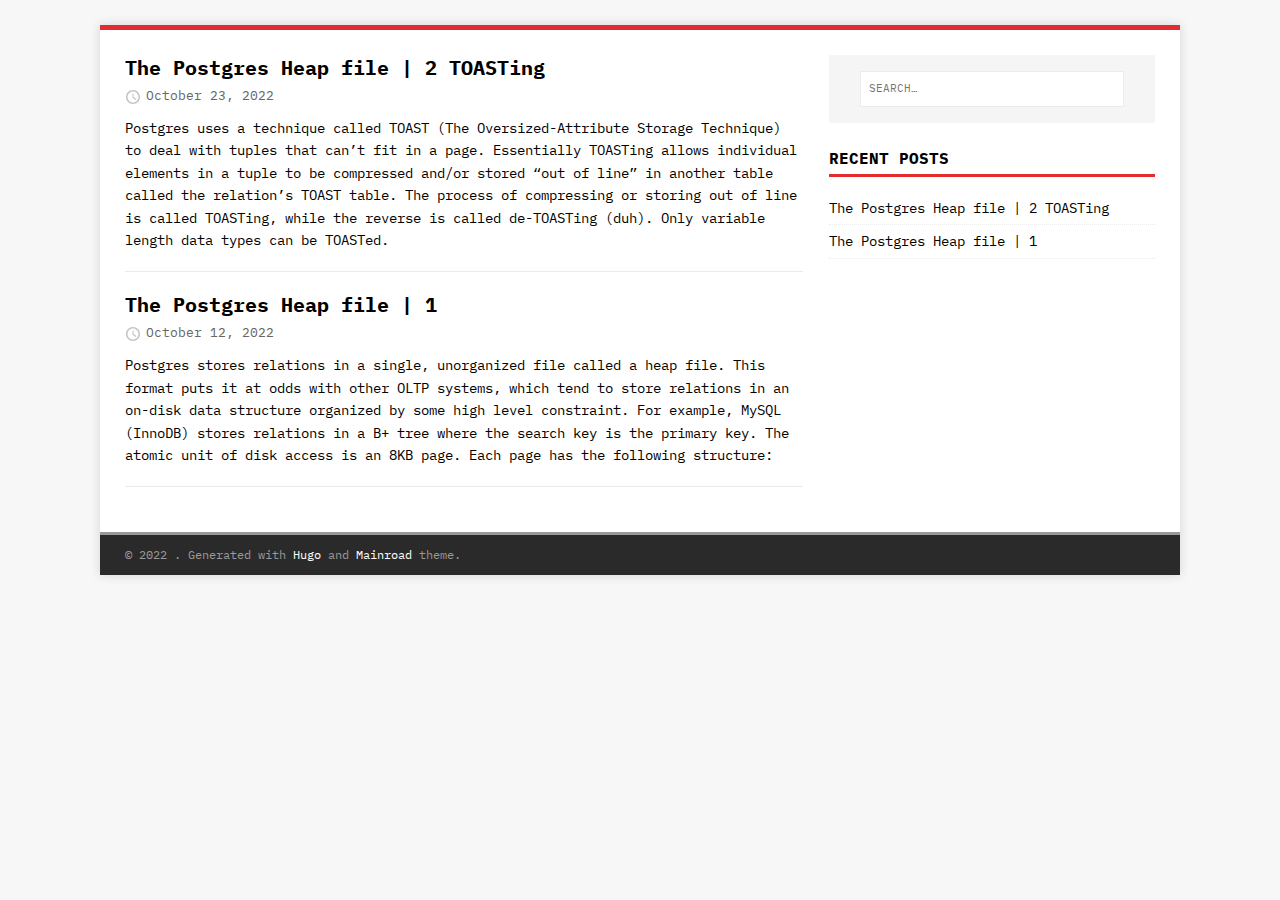
<file: index.html>
<!doctype html><html class=no-js lang=en><head><meta name=generator content="Hugo 0.105.0"><meta charset=utf-8><meta name=viewport content="width=device-width,initial-scale=1"><meta http-equiv=x-ua-compatible content="IE=edge"><title></title><script>(function(e,t){e[t]=e[t].replace("no-js","js")})(document.documentElement,"className")</script><meta name=description content="A blog about databases, compilers and other interesting technology"><meta property="og:title" content><meta property="og:description" content="A blog about databases, compilers and other interesting technology"><meta property="og:type" content="website"><meta property="og:url" content="/"><link rel=preconnect href=https://fonts.gstatic.com crossorigin><link rel=dns-prefetch href=//fonts.googleapis.com><link rel=dns-prefetch href=//fonts.gstatic.com><link rel=stylesheet href="https://fonts.googleapis.com/css?family=IBM%20Plex%20Mono&display=swap"><link rel=stylesheet href=/css/style.css><link rel=alternate type=application/rss+xml href=/index.xml title><link rel="shortcut icon" href=/favicon.ico></head><body class=body><div class="container container--outer"><header class=header><div class="container header__container"><div class=divider></div></div></header><div class="wrapper flex"><div class=primary><main class="main list" role=main><article class="list__item post"><header class=list__header><h2 class="list__title post__title"><a href=/posts/postgres_heapfile2/ rel=bookmark>The Postgres Heap file | 2 TOASTing</a></h2><div class="list__meta meta"><div class="meta__item-datetime meta__item"><svg class="meta__icon icon icon-time" width="16" height="14" viewBox="0 0 30 28"><path d="M15 0C7 0 1 6 1 14s6 14 14 14 14-6 14-14S23 0 15 0zm0 25C9 25 4 20 4 14S9 3 15 3s11 5 11 11-5 11-11 11zm1-18h-2v8.4l6.8 4.4L22 18l-6-3.8V7z"/></svg><time class=meta__text datetime=2022-10-23T11:44:25+02:00>October 23, 2022</time></div></div></header><div class="content list__excerpt post__content clearfix">Postgres uses a technique called TOAST (The Oversized-Attribute Storage Technique) to deal with tuples that can&rsquo;t fit in a page. Essentially TOASTing allows individual elements in a tuple to be compressed and/or stored &ldquo;out of line&rdquo; in another table called the relation&rsquo;s TOAST table. The process of compressing or storing out of line is called TOASTing, while the reverse is called de-TOASTing (duh).
Only variable length data types can be TOASTed.</div></article><article class="list__item post"><header class=list__header><h2 class="list__title post__title"><a href=/posts/postgres_heapfile/ rel=bookmark>The Postgres Heap file | 1</a></h2><div class="list__meta meta"><div class="meta__item-datetime meta__item"><svg class="meta__icon icon icon-time" width="16" height="14" viewBox="0 0 30 28"><path d="M15 0C7 0 1 6 1 14s6 14 14 14 14-6 14-14S23 0 15 0zm0 25C9 25 4 20 4 14S9 3 15 3s11 5 11 11-5 11-11 11zm1-18h-2v8.4l6.8 4.4L22 18l-6-3.8V7z"/></svg><time class=meta__text datetime=2022-10-12T11:44:25+02:00>October 12, 2022</time></div></div></header><div class="content list__excerpt post__content clearfix">Postgres stores relations in a single, unorganized file called a heap file. This format puts it at odds with other OLTP systems, which tend to store relations in an on-disk data structure organized by some high level constraint. For example, MySQL (InnoDB) stores relations in a B+ tree where the search key is the primary key.
The atomic unit of disk access is an 8KB page. Each page has the following structure:</div></article></main></div><aside class=sidebar><div class="widget-search widget"><form class=widget-search__form role=search method=get action=https://google.com/search><label><input class=widget-search__field type=search placeholder=SEARCH… name=q aria-label=SEARCH…></label>
<input class=widget-search__submit type=submit value=Search>
<input type=hidden name=sitesearch value=/></form></div><div class="widget-recent widget"><h4 class=widget__title>Recent Posts</h4><div class=widget__content><ul class=widget__list><li class=widget__item><a class=widget__link href=/posts/postgres_heapfile2/>The Postgres Heap file | 2 TOASTing</a></li><li class=widget__item><a class=widget__link href=/posts/postgres_heapfile/>The Postgres Heap file | 1</a></li></ul></div></div></aside></div><footer class=footer><div class="container footer__container flex"><div class=footer__copyright>&copy; 2022 .
<span class=footer__copyright-credits>Generated with <a href=https://gohugo.io/ rel="nofollow noopener" target=_blank>Hugo</a> and <a href=https://github.com/Vimux/Mainroad/ rel="nofollow noopener" target=_blank>Mainroad</a> theme.</span></div></div></footer></div><script async defer src=/js/menu.js></script></body></html>
</file>
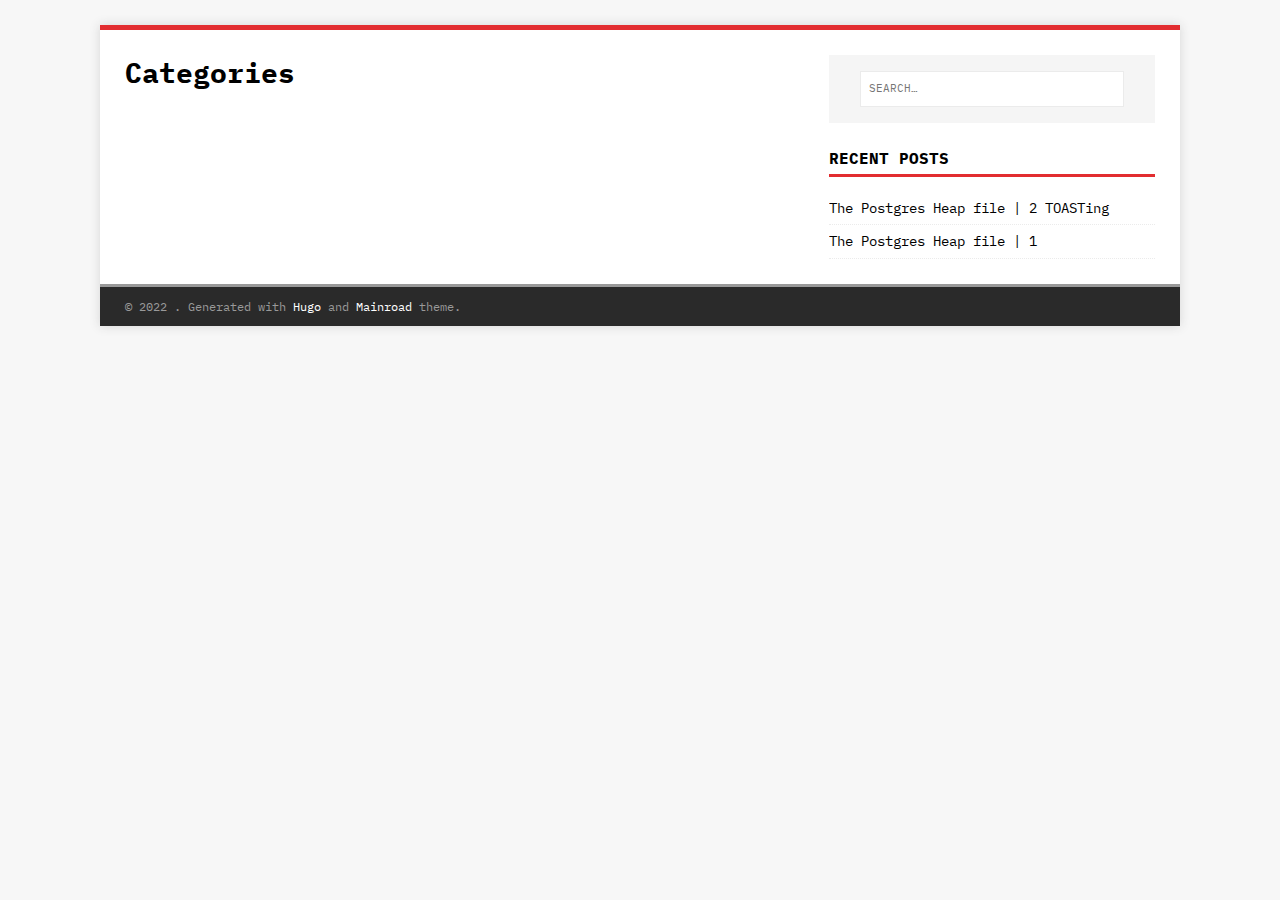
<file: categories/index.html>
<!doctype html><html class=no-js lang=en><head><meta charset=utf-8><meta name=viewport content="width=device-width,initial-scale=1"><meta http-equiv=x-ua-compatible content="IE=edge"><title>Categories -</title><script>(function(e,t){e[t]=e[t].replace("no-js","js")})(document.documentElement,"className")</script><meta name=description content><meta property="og:title" content="Categories"><meta property="og:description" content="A blog about databases, compilers and other interesting technology"><meta property="og:type" content="website"><meta property="og:url" content="/categories/"><link rel=preconnect href=https://fonts.gstatic.com crossorigin><link rel=dns-prefetch href=//fonts.googleapis.com><link rel=dns-prefetch href=//fonts.gstatic.com><link rel=stylesheet href="https://fonts.googleapis.com/css?family=IBM%20Plex%20Mono&display=swap"><link rel=stylesheet href=/css/style.css><link rel=alternate type=application/rss+xml href=/categories/index.xml title><link rel="shortcut icon" href=/favicon.ico></head><body class=body><div class="container container--outer"><header class=header><div class="container header__container"><div class=divider></div></div></header><div class="wrapper flex"><div class=primary><main class="main list" role=main><header class=main__header><h1 class=main__title>Categories</h1></header></main></div><aside class=sidebar><div class="widget-search widget"><form class=widget-search__form role=search method=get action=https://google.com/search><label><input class=widget-search__field type=search placeholder=SEARCH… name=q aria-label=SEARCH…></label>
<input class=widget-search__submit type=submit value=Search>
<input type=hidden name=sitesearch value=/></form></div><div class="widget-recent widget"><h4 class=widget__title>Recent Posts</h4><div class=widget__content><ul class=widget__list><li class=widget__item><a class=widget__link href=/posts/postgres_heapfile2/>The Postgres Heap file | 2 TOASTing</a></li><li class=widget__item><a class=widget__link href=/posts/postgres_heapfile/>The Postgres Heap file | 1</a></li></ul></div></div></aside></div><footer class=footer><div class="container footer__container flex"><div class=footer__copyright>&copy; 2022 .
<span class=footer__copyright-credits>Generated with <a href=https://gohugo.io/ rel="nofollow noopener" target=_blank>Hugo</a> and <a href=https://github.com/Vimux/Mainroad/ rel="nofollow noopener" target=_blank>Mainroad</a> theme.</span></div></div></footer></div><script async defer src=/js/menu.js></script></body></html>
</file>
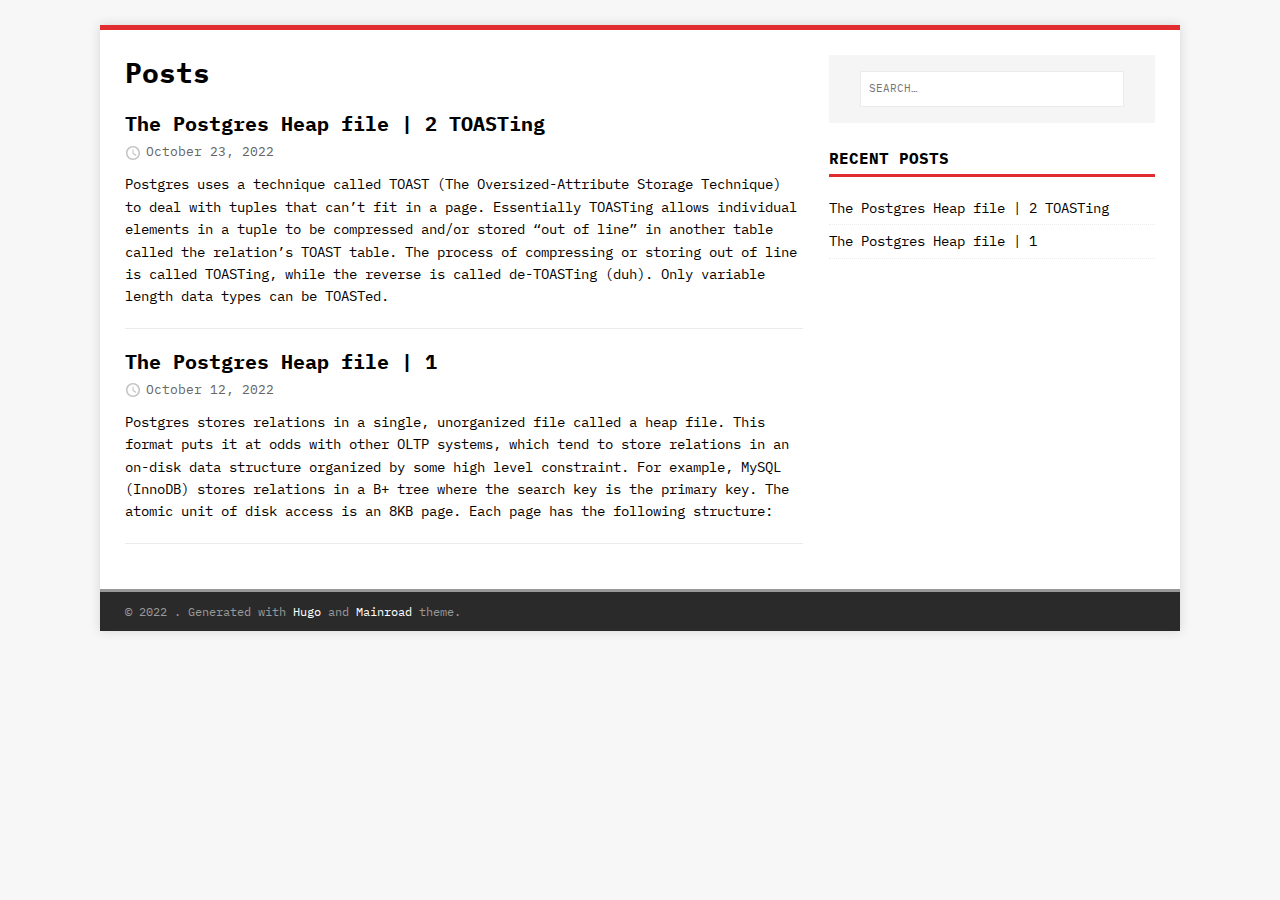
<file: posts/index.html>
<!doctype html><html class=no-js lang=en><head><meta charset=utf-8><meta name=viewport content="width=device-width,initial-scale=1"><meta http-equiv=x-ua-compatible content="IE=edge"><title>Posts -</title><script>(function(e,t){e[t]=e[t].replace("no-js","js")})(document.documentElement,"className")</script><meta name=description content><meta property="og:title" content="Posts"><meta property="og:description" content="A blog about databases, compilers and other interesting technology"><meta property="og:type" content="website"><meta property="og:url" content="/posts/"><link rel=preconnect href=https://fonts.gstatic.com crossorigin><link rel=dns-prefetch href=//fonts.googleapis.com><link rel=dns-prefetch href=//fonts.gstatic.com><link rel=stylesheet href="https://fonts.googleapis.com/css?family=IBM%20Plex%20Mono&display=swap"><link rel=stylesheet href=/css/style.css><link rel=alternate type=application/rss+xml href=/posts/index.xml title><link rel="shortcut icon" href=/favicon.ico></head><body class=body><div class="container container--outer"><header class=header><div class="container header__container"><div class=divider></div></div></header><div class="wrapper flex"><div class=primary><main class="main list" role=main><header class=main__header><h1 class=main__title>Posts</h1></header><article class="list__item post"><header class=list__header><h2 class="list__title post__title"><a href=/posts/postgres_heapfile2/ rel=bookmark>The Postgres Heap file | 2 TOASTing</a></h2><div class="list__meta meta"><div class="meta__item-datetime meta__item"><svg class="meta__icon icon icon-time" width="16" height="14" viewBox="0 0 30 28"><path d="M15 0C7 0 1 6 1 14s6 14 14 14 14-6 14-14S23 0 15 0zm0 25C9 25 4 20 4 14S9 3 15 3s11 5 11 11-5 11-11 11zm1-18h-2v8.4l6.8 4.4L22 18l-6-3.8V7z"/></svg><time class=meta__text datetime=2022-10-23T11:44:25+02:00>October 23, 2022</time></div></div></header><div class="content list__excerpt post__content clearfix">Postgres uses a technique called TOAST (The Oversized-Attribute Storage Technique) to deal with tuples that can&rsquo;t fit in a page. Essentially TOASTing allows individual elements in a tuple to be compressed and/or stored &ldquo;out of line&rdquo; in another table called the relation&rsquo;s TOAST table. The process of compressing or storing out of line is called TOASTing, while the reverse is called de-TOASTing (duh).
Only variable length data types can be TOASTed.</div></article><article class="list__item post"><header class=list__header><h2 class="list__title post__title"><a href=/posts/postgres_heapfile/ rel=bookmark>The Postgres Heap file | 1</a></h2><div class="list__meta meta"><div class="meta__item-datetime meta__item"><svg class="meta__icon icon icon-time" width="16" height="14" viewBox="0 0 30 28"><path d="M15 0C7 0 1 6 1 14s6 14 14 14 14-6 14-14S23 0 15 0zm0 25C9 25 4 20 4 14S9 3 15 3s11 5 11 11-5 11-11 11zm1-18h-2v8.4l6.8 4.4L22 18l-6-3.8V7z"/></svg><time class=meta__text datetime=2022-10-12T11:44:25+02:00>October 12, 2022</time></div></div></header><div class="content list__excerpt post__content clearfix">Postgres stores relations in a single, unorganized file called a heap file. This format puts it at odds with other OLTP systems, which tend to store relations in an on-disk data structure organized by some high level constraint. For example, MySQL (InnoDB) stores relations in a B+ tree where the search key is the primary key.
The atomic unit of disk access is an 8KB page. Each page has the following structure:</div></article></main></div><aside class=sidebar><div class="widget-search widget"><form class=widget-search__form role=search method=get action=https://google.com/search><label><input class=widget-search__field type=search placeholder=SEARCH… name=q aria-label=SEARCH…></label>
<input class=widget-search__submit type=submit value=Search>
<input type=hidden name=sitesearch value=/></form></div><div class="widget-recent widget"><h4 class=widget__title>Recent Posts</h4><div class=widget__content><ul class=widget__list><li class=widget__item><a class=widget__link href=/posts/postgres_heapfile2/>The Postgres Heap file | 2 TOASTing</a></li><li class=widget__item><a class=widget__link href=/posts/postgres_heapfile/>The Postgres Heap file | 1</a></li></ul></div></div></aside></div><footer class=footer><div class="container footer__container flex"><div class=footer__copyright>&copy; 2022 .
<span class=footer__copyright-credits>Generated with <a href=https://gohugo.io/ rel="nofollow noopener" target=_blank>Hugo</a> and <a href=https://github.com/Vimux/Mainroad/ rel="nofollow noopener" target=_blank>Mainroad</a> theme.</span></div></div></footer></div><script async defer src=/js/menu.js></script></body></html>
</file>
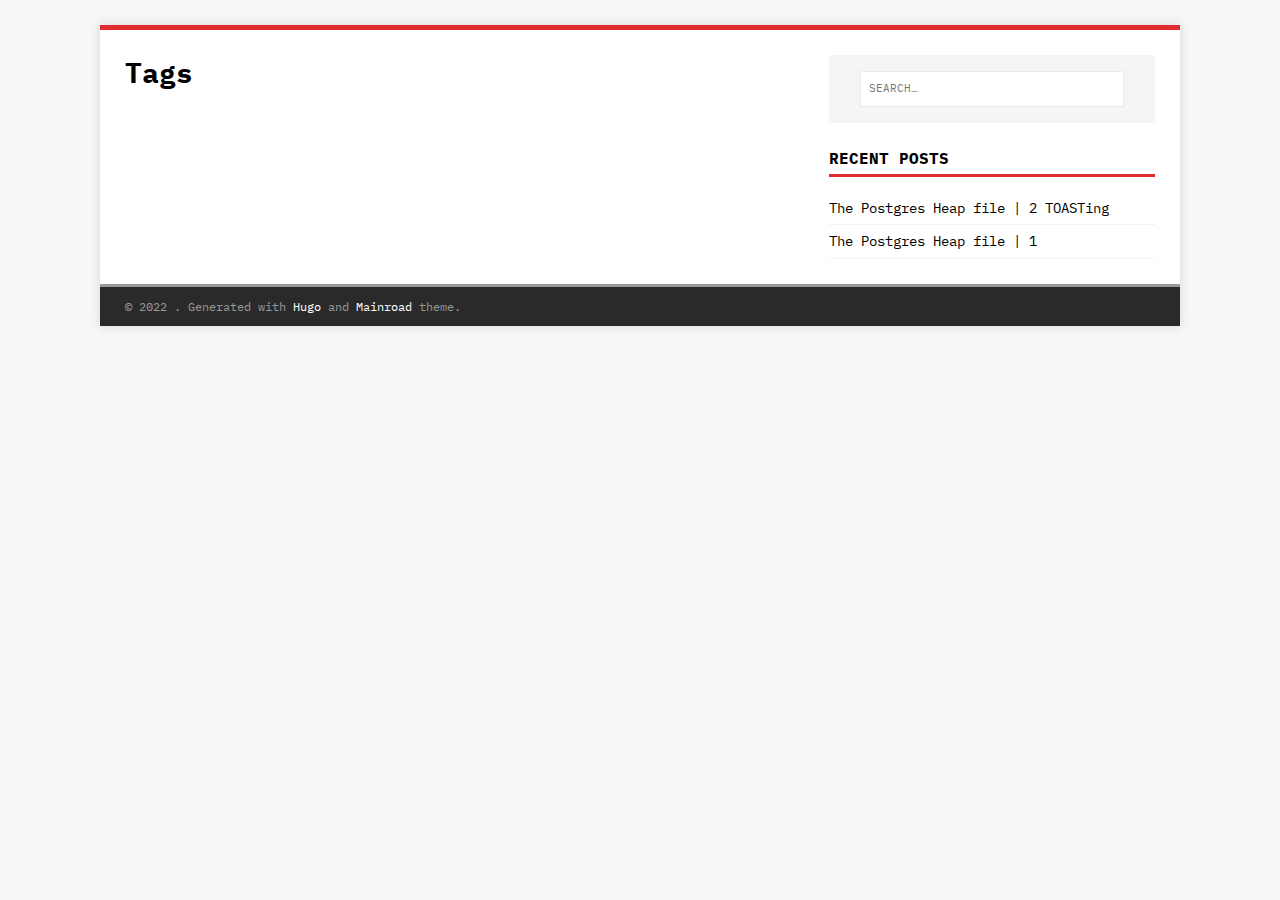
<file: tags/index.html>
<!doctype html><html class=no-js lang=en><head><meta charset=utf-8><meta name=viewport content="width=device-width,initial-scale=1"><meta http-equiv=x-ua-compatible content="IE=edge"><title>Tags -</title><script>(function(e,t){e[t]=e[t].replace("no-js","js")})(document.documentElement,"className")</script><meta name=description content><meta property="og:title" content="Tags"><meta property="og:description" content="A blog about databases, compilers and other interesting technology"><meta property="og:type" content="website"><meta property="og:url" content="/tags/"><link rel=preconnect href=https://fonts.gstatic.com crossorigin><link rel=dns-prefetch href=//fonts.googleapis.com><link rel=dns-prefetch href=//fonts.gstatic.com><link rel=stylesheet href="https://fonts.googleapis.com/css?family=IBM%20Plex%20Mono&display=swap"><link rel=stylesheet href=/css/style.css><link rel=alternate type=application/rss+xml href=/tags/index.xml title><link rel="shortcut icon" href=/favicon.ico></head><body class=body><div class="container container--outer"><header class=header><div class="container header__container"><div class=divider></div></div></header><div class="wrapper flex"><div class=primary><main class="main list" role=main><header class=main__header><h1 class=main__title>Tags</h1></header></main></div><aside class=sidebar><div class="widget-search widget"><form class=widget-search__form role=search method=get action=https://google.com/search><label><input class=widget-search__field type=search placeholder=SEARCH… name=q aria-label=SEARCH…></label>
<input class=widget-search__submit type=submit value=Search>
<input type=hidden name=sitesearch value=/></form></div><div class="widget-recent widget"><h4 class=widget__title>Recent Posts</h4><div class=widget__content><ul class=widget__list><li class=widget__item><a class=widget__link href=/posts/postgres_heapfile2/>The Postgres Heap file | 2 TOASTing</a></li><li class=widget__item><a class=widget__link href=/posts/postgres_heapfile/>The Postgres Heap file | 1</a></li></ul></div></div></aside></div><footer class=footer><div class="container footer__container flex"><div class=footer__copyright>&copy; 2022 .
<span class=footer__copyright-credits>Generated with <a href=https://gohugo.io/ rel="nofollow noopener" target=_blank>Hugo</a> and <a href=https://github.com/Vimux/Mainroad/ rel="nofollow noopener" target=_blank>Mainroad</a> theme.</span></div></div></footer></div><script async defer src=/js/menu.js></script></body></html>
</file>
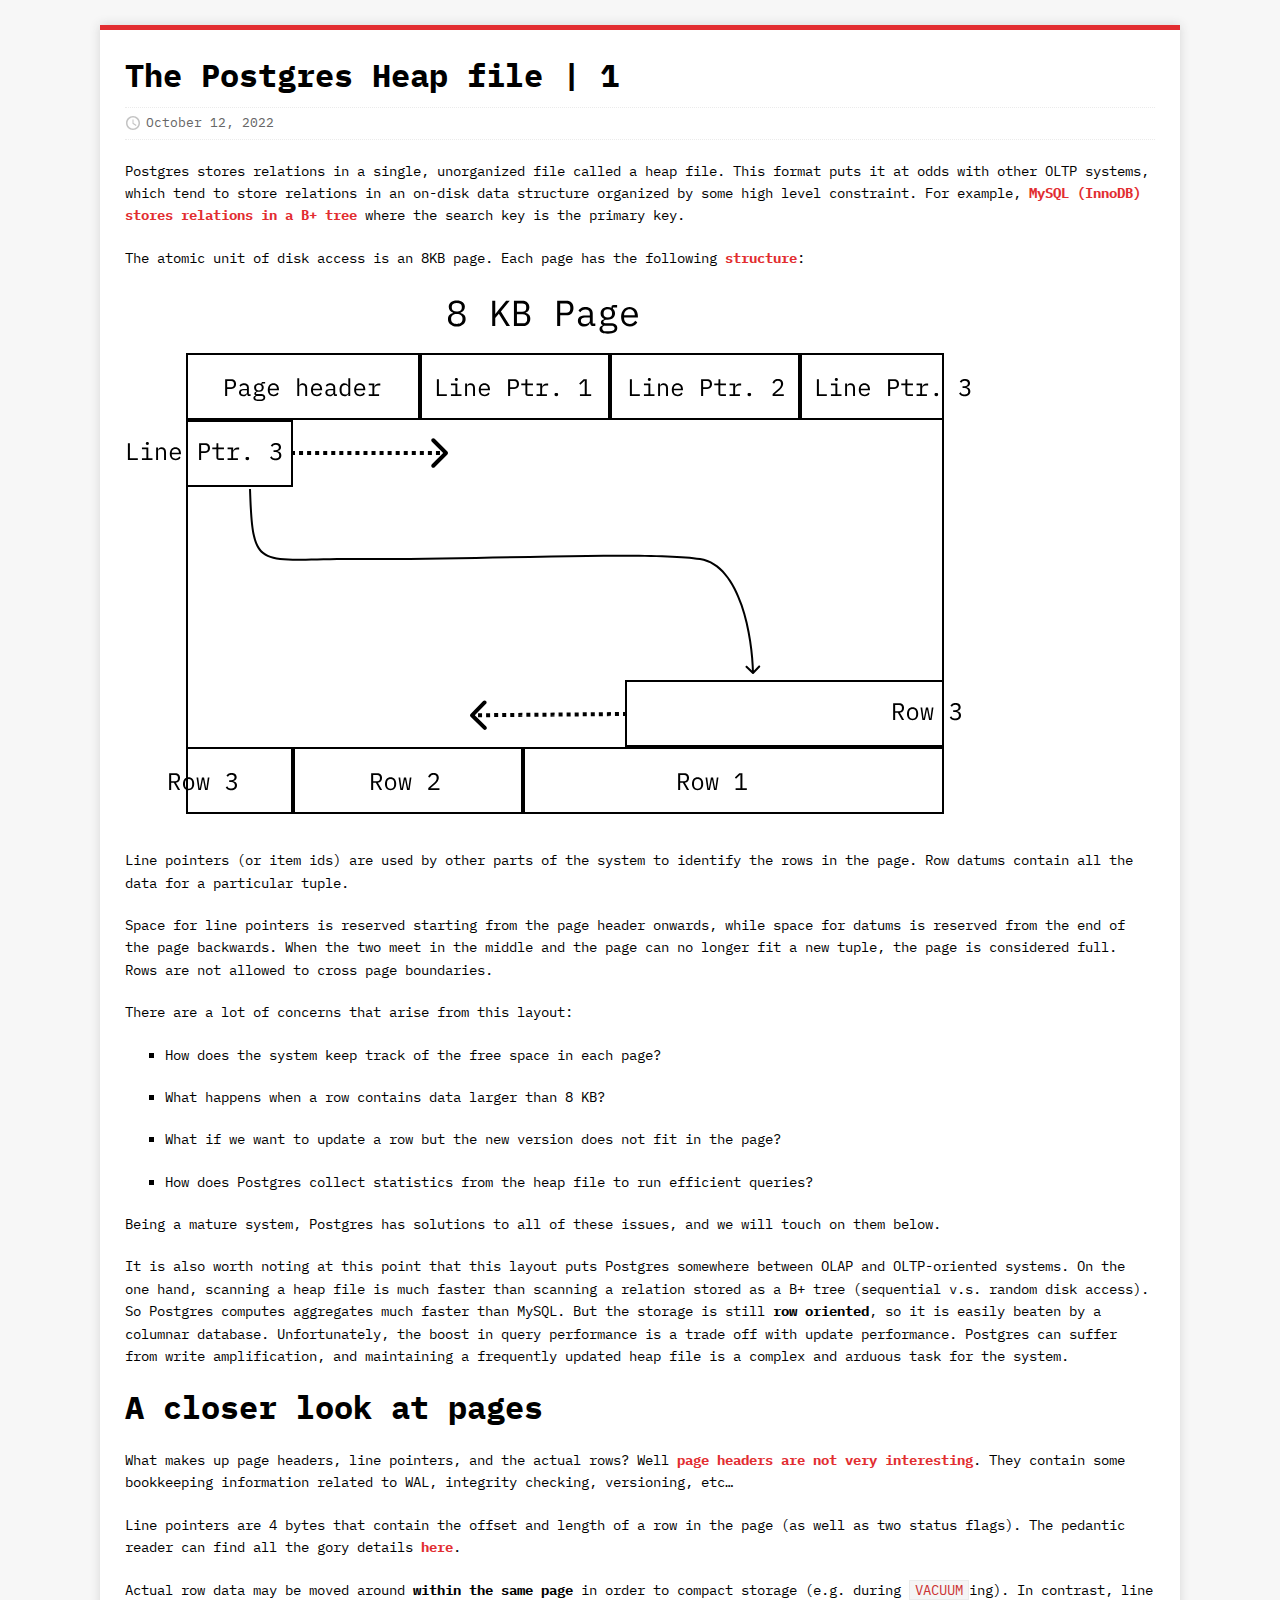
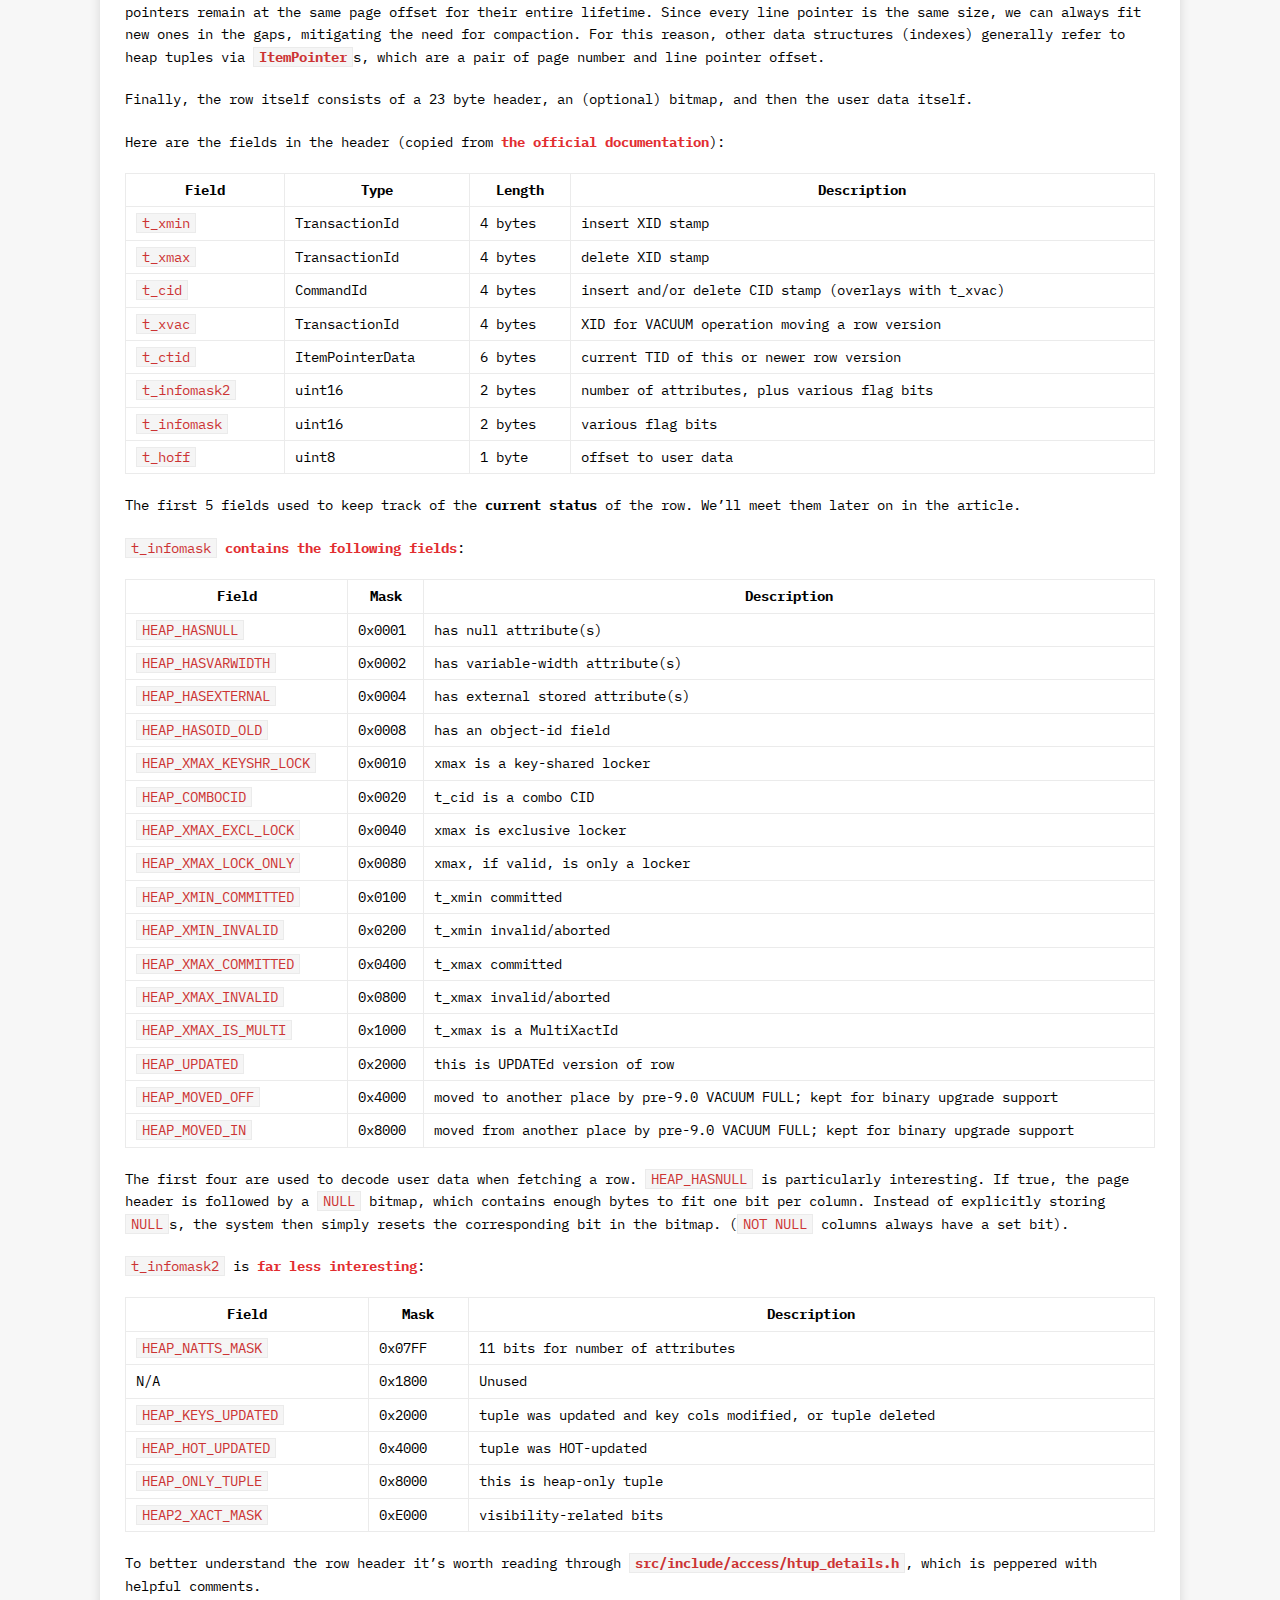
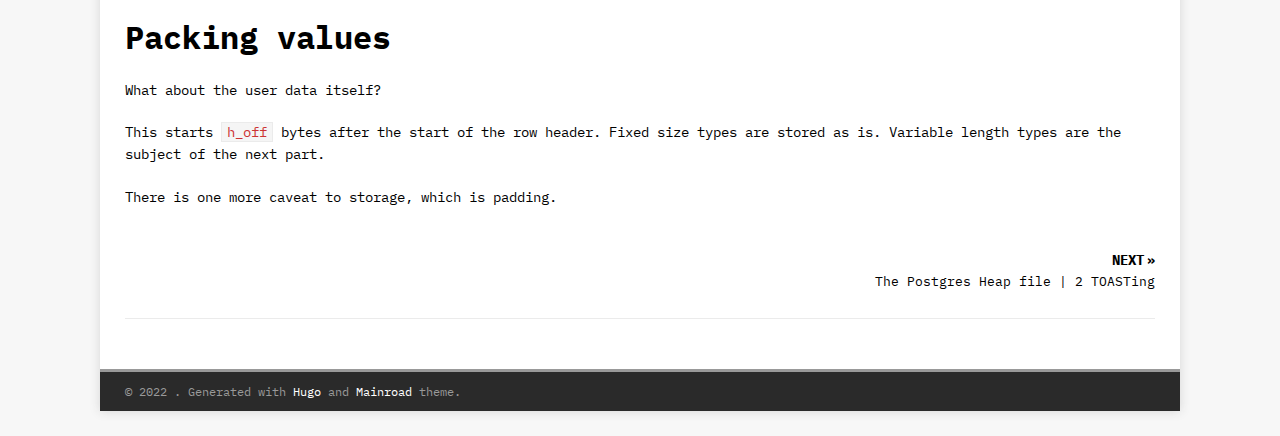
<file: posts/postgres_heapfile/index.html>
<!doctype html><html class=no-js lang=en><head><meta charset=utf-8><meta name=viewport content="width=device-width,initial-scale=1"><meta http-equiv=x-ua-compatible content="IE=edge"><title>The Postgres Heap file | 1 -</title><script>(function(e,t){e[t]=e[t].replace("no-js","js")})(document.documentElement,"className")</script><meta name=description content><meta property="og:title" content="The Postgres Heap file | 1"><meta property="og:description" content="Postgres stores relations in a single, unorganized file called a heap file. This format puts it at odds with other OLTP systems, which tend to store relations in an on-disk data structure organized by some high level constraint. For example, MySQL (InnoDB) stores relations in a B+ tree where the search key is the primary key.
The atomic unit of disk access is an 8KB page. Each page has the following structure:"><meta property="og:type" content="article"><meta property="og:url" content="/posts/postgres_heapfile/"><meta property="article:section" content="posts"><meta property="article:published_time" content="2022-10-12T11:44:25+02:00"><meta property="article:modified_time" content="2022-10-12T11:44:25+02:00"><link rel=preconnect href=https://fonts.gstatic.com crossorigin><link rel=dns-prefetch href=//fonts.googleapis.com><link rel=dns-prefetch href=//fonts.gstatic.com><link rel=stylesheet href="https://fonts.googleapis.com/css?family=IBM%20Plex%20Mono&display=swap"><link rel=stylesheet href=/css/style.css><link rel="shortcut icon" href=/favicon.ico></head><body class=body><div class="container container--outer"><header class=header><div class="container header__container"><div class=divider></div></div></header><div class="wrapper flex"><div class=primary><main class=main role=main><article class=post><header class=post__header><h1 class=post__title>The Postgres Heap file | 1</h1><div class="post__meta meta"><div class="meta__item-datetime meta__item"><svg class="meta__icon icon icon-time" width="16" height="14" viewBox="0 0 30 28"><path d="M15 0C7 0 1 6 1 14s6 14 14 14 14-6 14-14S23 0 15 0zm0 25C9 25 4 20 4 14S9 3 15 3s11 5 11 11-5 11-11 11zm1-18h-2v8.4l6.8 4.4L22 18l-6-3.8V7z"/></svg><time class=meta__text datetime=2022-10-12T11:44:25+02:00>October 12, 2022</time></div></div></header><div class="content post__content clearfix"><p>Postgres stores relations in a single, unorganized file called a heap file. This format puts it at odds with other OLTP systems, which tend to store relations in an on-disk data structure organized by some high level constraint. For example, <a href=https://www.percona.com/blog/2017/04/10/innodb-page-merging-and-page-splitting/>MySQL (InnoDB) stores relations in a B+ tree</a> where the search key is the primary key.</p><p>The atomic unit of disk access is an 8KB page. Each page has the following <a href=https://www.postgresql.org/docs/14/storage-page-layout.html>structure</a>:</p><p><img src=/postgres_heap_page.svg alt="Postgres heap page"></p><p>Line pointers (or item ids) are used by other parts of the system to identify the rows in the page. Row datums contain all the data for a particular tuple.</p><p>Space for line pointers is reserved starting from the page header onwards, while space for datums is reserved from the end of the page backwards. When the two meet in the middle and the page can no longer fit a new tuple, the page is considered full. Rows are not allowed to cross page boundaries.</p><p>There are a lot of concerns that arise from this layout:</p><ul><li><p>How does the system keep track of the free space in each page?</p></li><li><p>What happens when a row contains data larger than 8 KB?</p></li><li><p>What if we want to update a row but the new version does not fit in the page?</p></li><li><p>How does Postgres collect statistics from the heap file to run efficient queries?</p></li></ul><p>Being a mature system, Postgres has solutions to all of these issues, and we will touch on them below.</p><p>It is also worth noting at this point that this layout puts Postgres somewhere between OLAP and OLTP-oriented systems. On the one hand, scanning a heap file is much faster than scanning a relation stored as a B+ tree (sequential v.s. random disk access). So Postgres computes aggregates much faster than MySQL. But the storage is still <strong>row oriented</strong>, so it is easily beaten by a columnar database. Unfortunately, the boost in query performance is a trade off with update performance. Postgres can suffer from write amplification, and maintaining a frequently updated heap file is a complex and arduous task for the system.</p><h1 id=a-closer-look-at-pages>A closer look at pages</h1><p>What makes up page headers, line pointers, and the actual rows? Well <a href=https://www.postgresql.org/docs/14/storage-page-layout.html#PAGE-TABLE>page headers are not very interesting</a>. They contain some bookkeeping information related to WAL, integrity checking, versioning, etc&mldr;</p><p>Line pointers are 4 bytes that contain the offset and length of a row in the page (as well as two status flags). The pedantic reader can find all the gory details <a href=https://github.com/postgres/postgres/blob/REL_14_STABLE/src/include/storage/itemid.h#L24>here</a>.</p><p>Actual row data may be moved around <strong>within the same page</strong> in order to compact storage (e.g. during <code>VACUUM</code>ing). In contrast, line pointers remain at the same page offset for their entire lifetime. Since every line pointer is the same size, we can always fit new ones in the gaps, mitigating the need for compaction. For this reason, other data structures (indexes) generally refer to heap tuples via <a href=https://github.com/postgres/postgres/blob/REL_14_STABLE/src/include/storage/itemptr.h#L36><code>ItemPointer</code></a>s, which are a pair of page number and line pointer offset.</p><p>Finally, the row itself consists of a 23 byte header, an (optional) bitmap, and then the user data itself.</p><p>Here are the fields in the header (copied from <a href=https://www.postgresql.org/docs/14/storage-page-layout.html#STORAGE-TUPLE-LAYOUT>the official documentation</a>):</p><table><thead><tr><th>Field</th><th>Type</th><th>Length</th><th>Description</th></tr></thead><tbody><tr><td><code>t_xmin</code></td><td>TransactionId</td><td>4 bytes</td><td>insert XID stamp</td></tr><tr><td><code>t_xmax</code></td><td>TransactionId</td><td>4 bytes</td><td>delete XID stamp</td></tr><tr><td><code>t_cid</code></td><td>CommandId</td><td>4 bytes</td><td>insert and/or delete CID stamp (overlays with t_xvac)</td></tr><tr><td><code>t_xvac</code></td><td>TransactionId</td><td>4 bytes</td><td>XID for VACUUM operation moving a row version</td></tr><tr><td><code>t_ctid</code></td><td>ItemPointerData</td><td>6 bytes</td><td>current TID of this or newer row version</td></tr><tr><td><code>t_infomask2</code></td><td>uint16</td><td>2 bytes</td><td>number of attributes, plus various flag bits</td></tr><tr><td><code>t_infomask</code></td><td>uint16</td><td>2 bytes</td><td>various flag bits</td></tr><tr><td><code>t_hoff</code></td><td>uint8</td><td>1 byte</td><td>offset to user data</td></tr></tbody></table><p>The first 5 fields used to keep track of the <strong>current status</strong> of the row. We&rsquo;ll meet them later on in the article.</p><p><code>t_infomask</code> <a href=https://github.com/postgres/postgres/blob/REL_14_STABLE/src/include/access/htup_details.h#L189>contains the following fields</a>:</p><table><thead><tr><th>Field</th><th>Mask</th><th>Description</th></tr></thead><tbody><tr><td><code>HEAP_HASNULL</code></td><td>0x0001</td><td>has null attribute(s)</td></tr><tr><td><code>HEAP_HASVARWIDTH</code></td><td>0x0002</td><td>has variable-width attribute(s)</td></tr><tr><td><code>HEAP_HASEXTERNAL</code></td><td>0x0004</td><td>has external stored attribute(s)</td></tr><tr><td><code>HEAP_HASOID_OLD</code></td><td>0x0008</td><td>has an object-id field</td></tr><tr><td><code>HEAP_XMAX_KEYSHR_LOCK</code></td><td>0x0010</td><td>xmax is a key-shared locker</td></tr><tr><td><code>HEAP_COMBOCID</code></td><td>0x0020</td><td>t_cid is a combo CID</td></tr><tr><td><code>HEAP_XMAX_EXCL_LOCK</code></td><td>0x0040</td><td>xmax is exclusive locker</td></tr><tr><td><code>HEAP_XMAX_LOCK_ONLY</code></td><td>0x0080</td><td>xmax, if valid, is only a locker</td></tr><tr><td><code>HEAP_XMIN_COMMITTED</code></td><td>0x0100</td><td>t_xmin committed</td></tr><tr><td><code>HEAP_XMIN_INVALID</code></td><td>0x0200</td><td>t_xmin invalid/aborted</td></tr><tr><td><code>HEAP_XMAX_COMMITTED</code></td><td>0x0400</td><td>t_xmax committed</td></tr><tr><td><code>HEAP_XMAX_INVALID</code></td><td>0x0800</td><td>t_xmax invalid/aborted</td></tr><tr><td><code>HEAP_XMAX_IS_MULTI</code></td><td>0x1000</td><td>t_xmax is a MultiXactId</td></tr><tr><td><code>HEAP_UPDATED</code></td><td>0x2000</td><td>this is UPDATEd version of row</td></tr><tr><td><code>HEAP_MOVED_OFF</code></td><td>0x4000</td><td>moved to another place by pre-9.0 VACUUM FULL; kept for binary upgrade support</td></tr><tr><td><code>HEAP_MOVED_IN</code></td><td>0x8000</td><td>moved from another place by pre-9.0 VACUUM FULL; kept for binary upgrade support</td></tr></tbody></table><p>The first four are used to decode user data when fetching a row. <code>HEAP_HASNULL</code> is particularly interesting. If true, the page header is followed by a <code>NULL</code> bitmap, which contains enough bytes to fit one bit per column. Instead of explicitly storing <code>NULL</code>s, the system then simply resets the corresponding bit in the bitmap. (<code>NOT NULL</code> columns always have a set bit).</p><p><code>t_infomask2</code> is <a href=https://github.com/postgres/postgres/blob/REL_14_STABLE/src/include/access/htup_details.h#L276>far less interesting</a>:</p><table><thead><tr><th>Field</th><th>Mask</th><th>Description</th></tr></thead><tbody><tr><td><code>HEAP_NATTS_MASK</code></td><td>0x07FF</td><td>11 bits for number of attributes</td></tr><tr><td>N/A</td><td>0x1800</td><td>Unused</td></tr><tr><td><code>HEAP_KEYS_UPDATED</code></td><td>0x2000</td><td>tuple was updated and key cols modified, or tuple deleted</td></tr><tr><td><code>HEAP_HOT_UPDATED</code></td><td>0x4000</td><td>tuple was HOT-updated</td></tr><tr><td><code>HEAP_ONLY_TUPLE</code></td><td>0x8000</td><td>this is heap-only tuple</td></tr><tr><td><code>HEAP2_XACT_MASK</code></td><td>0xE000</td><td>visibility-related bits</td></tr></tbody></table><p>To better understand the row header it&rsquo;s worth reading through <a href=https://github.com/postgres/postgres/blob/REL_14_STABLE/src/include/access/htup_details.h><code>src/include/access/htup_details.h</code></a>, which is peppered with helpful comments.</p><h1 id=packing-values>Packing values</h1><p>What about the user data itself?</p><p>This starts <code>h_off</code> bytes after the start of the row header. Fixed size types are stored as is. Variable length types are the subject of the next part.</p><p>There is one more caveat to storage, which is padding.</p></div></article></main><nav class="pager flex"><div class="pager__item pager__item--next"><a class=pager__link href=/posts/postgres_heapfile2/ rel=next><span class=pager__subtitle>Next&#8201;»</span><p class=pager__title>The Postgres Heap file | 2 TOASTing</p></a></div></nav></div></div><footer class=footer><div class="container footer__container flex"><div class=footer__copyright>&copy; 2022 .
<span class=footer__copyright-credits>Generated with <a href=https://gohugo.io/ rel="nofollow noopener" target=_blank>Hugo</a> and <a href=https://github.com/Vimux/Mainroad/ rel="nofollow noopener" target=_blank>Mainroad</a> theme.</span></div></div></footer></div><script async defer src=/js/menu.js></script></body></html>
</file>
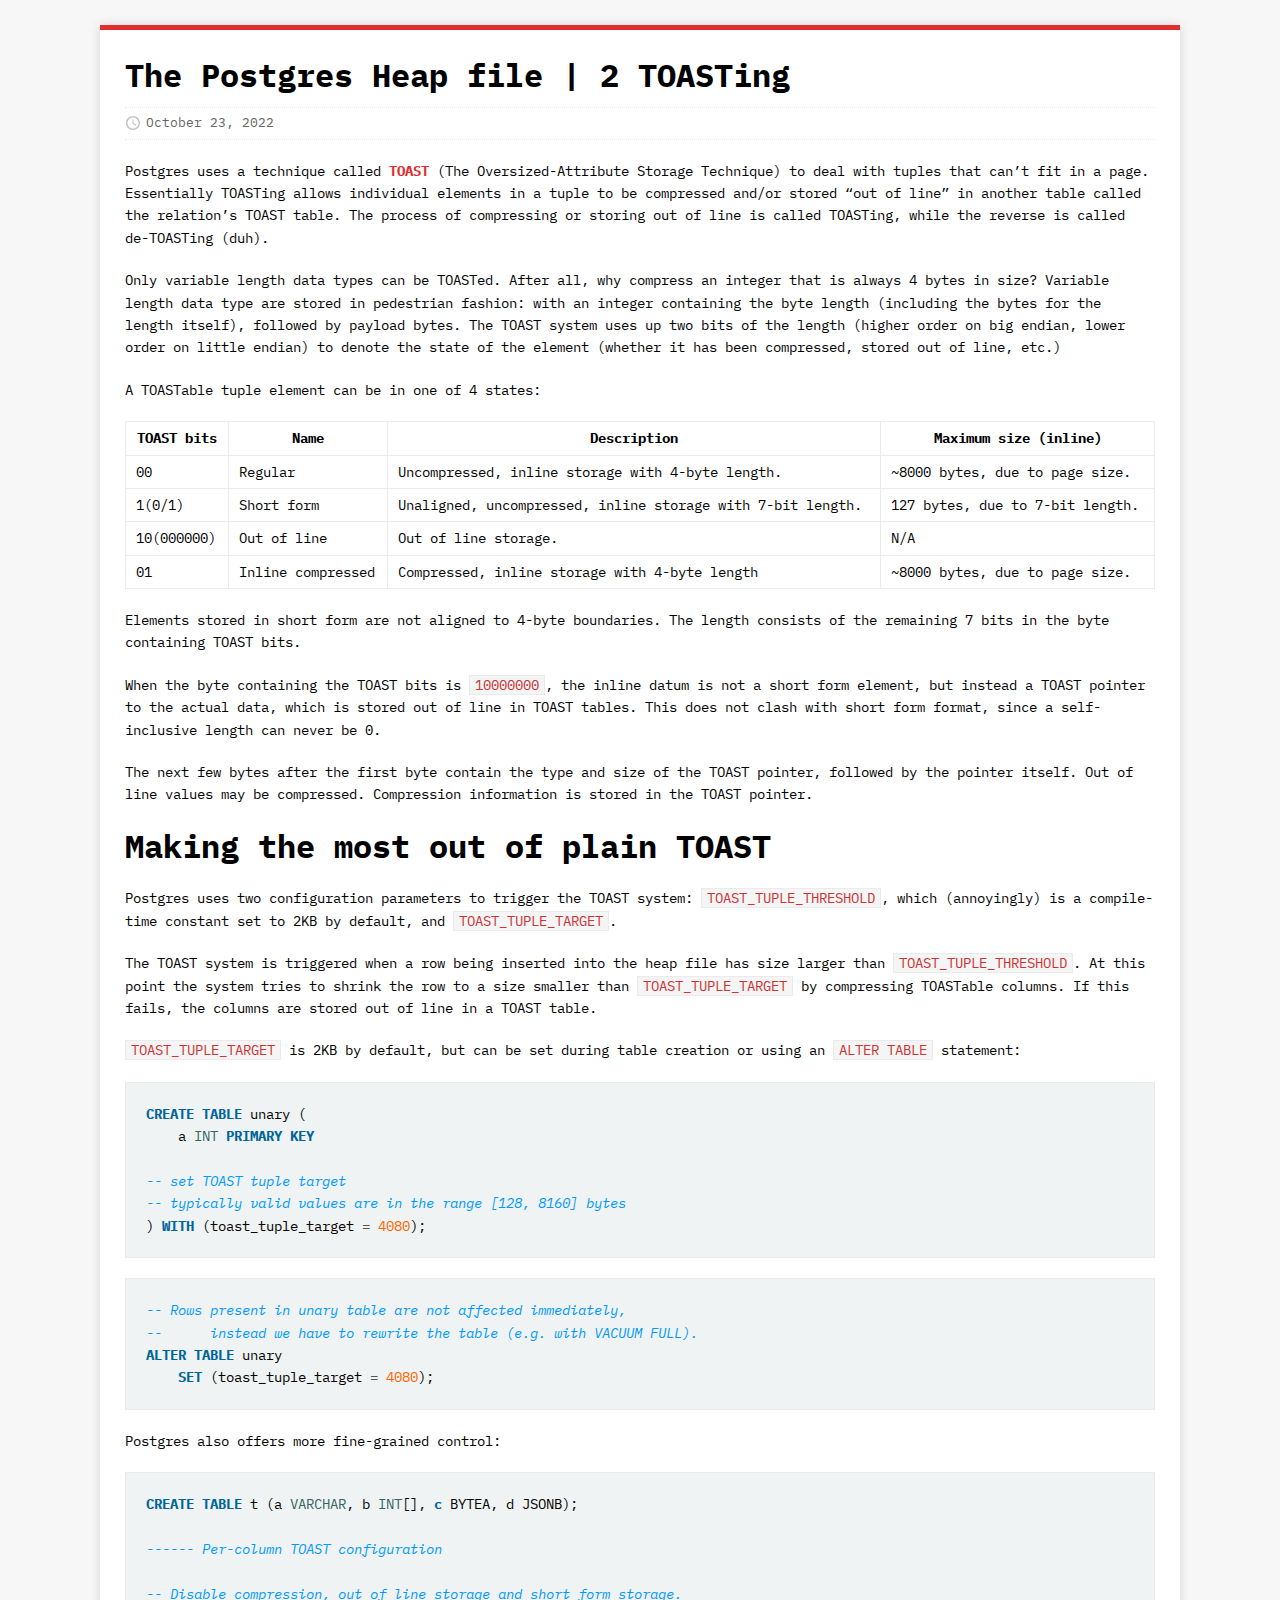
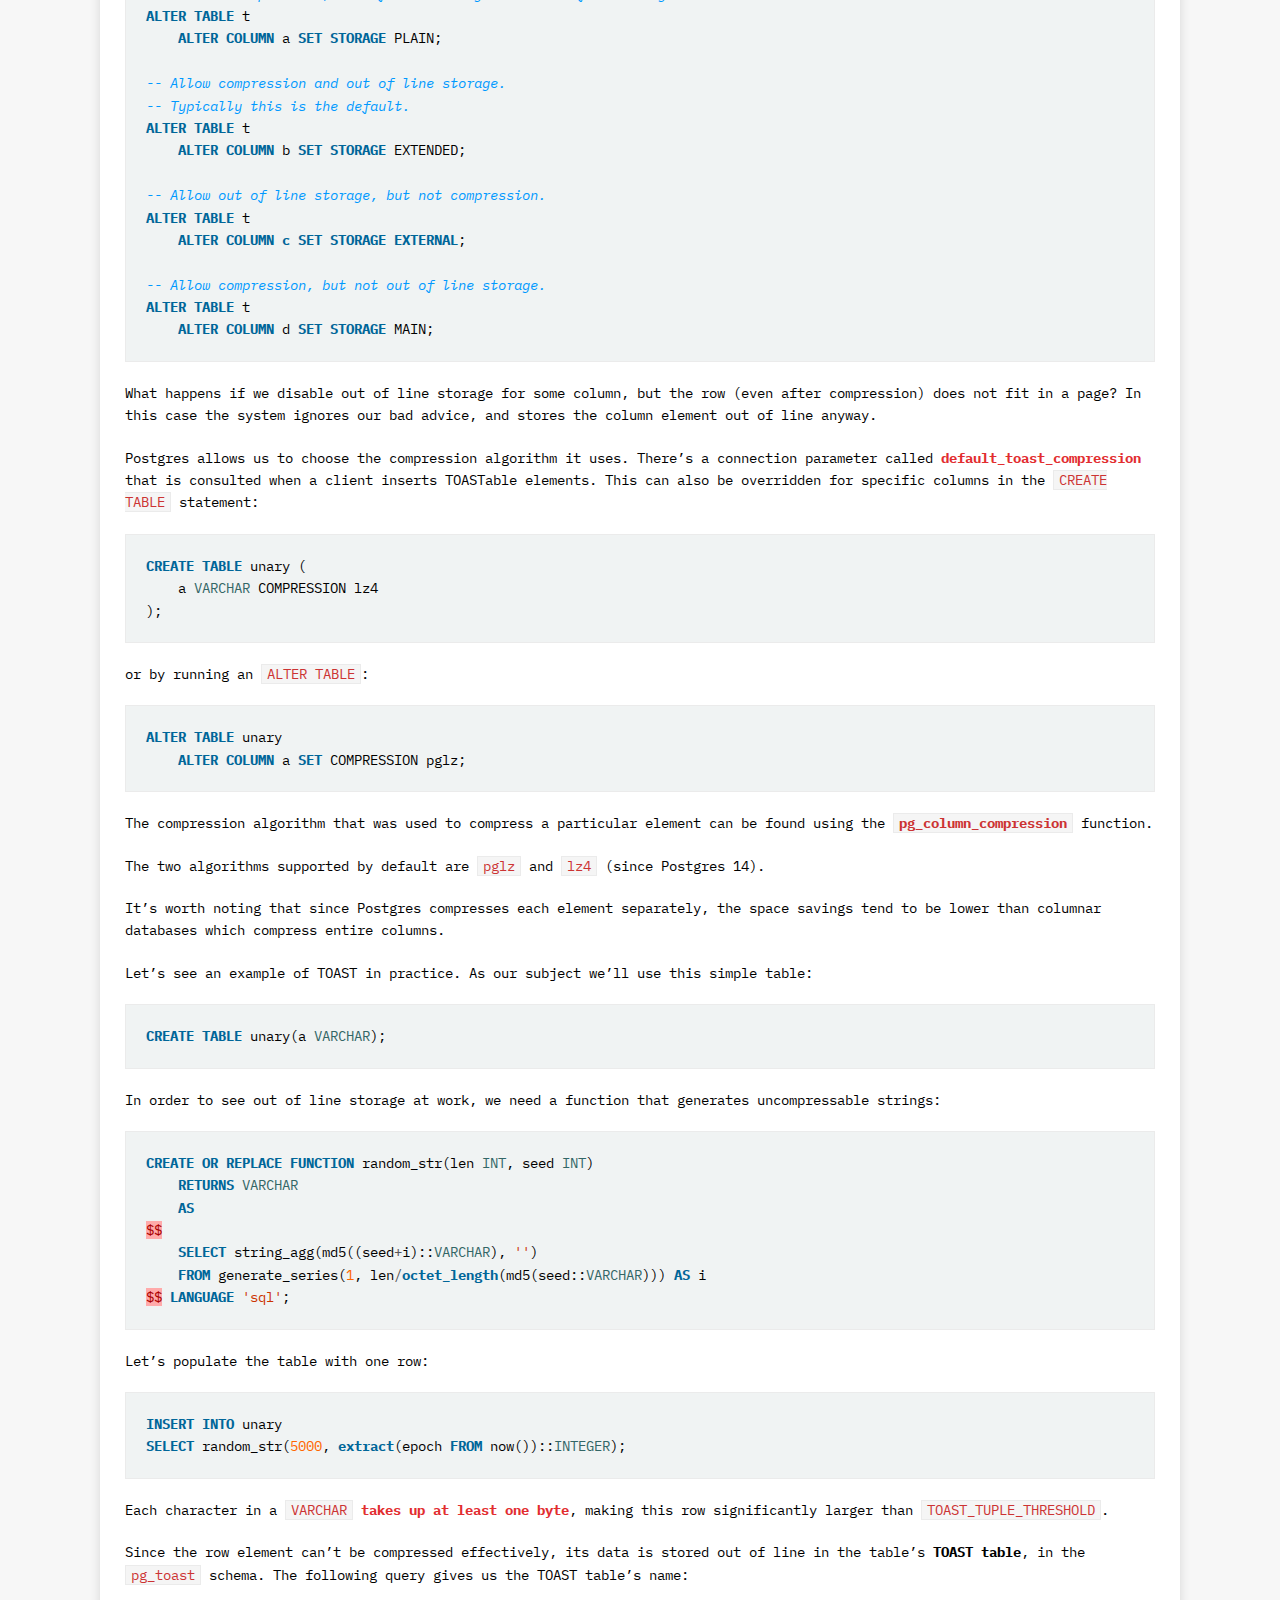
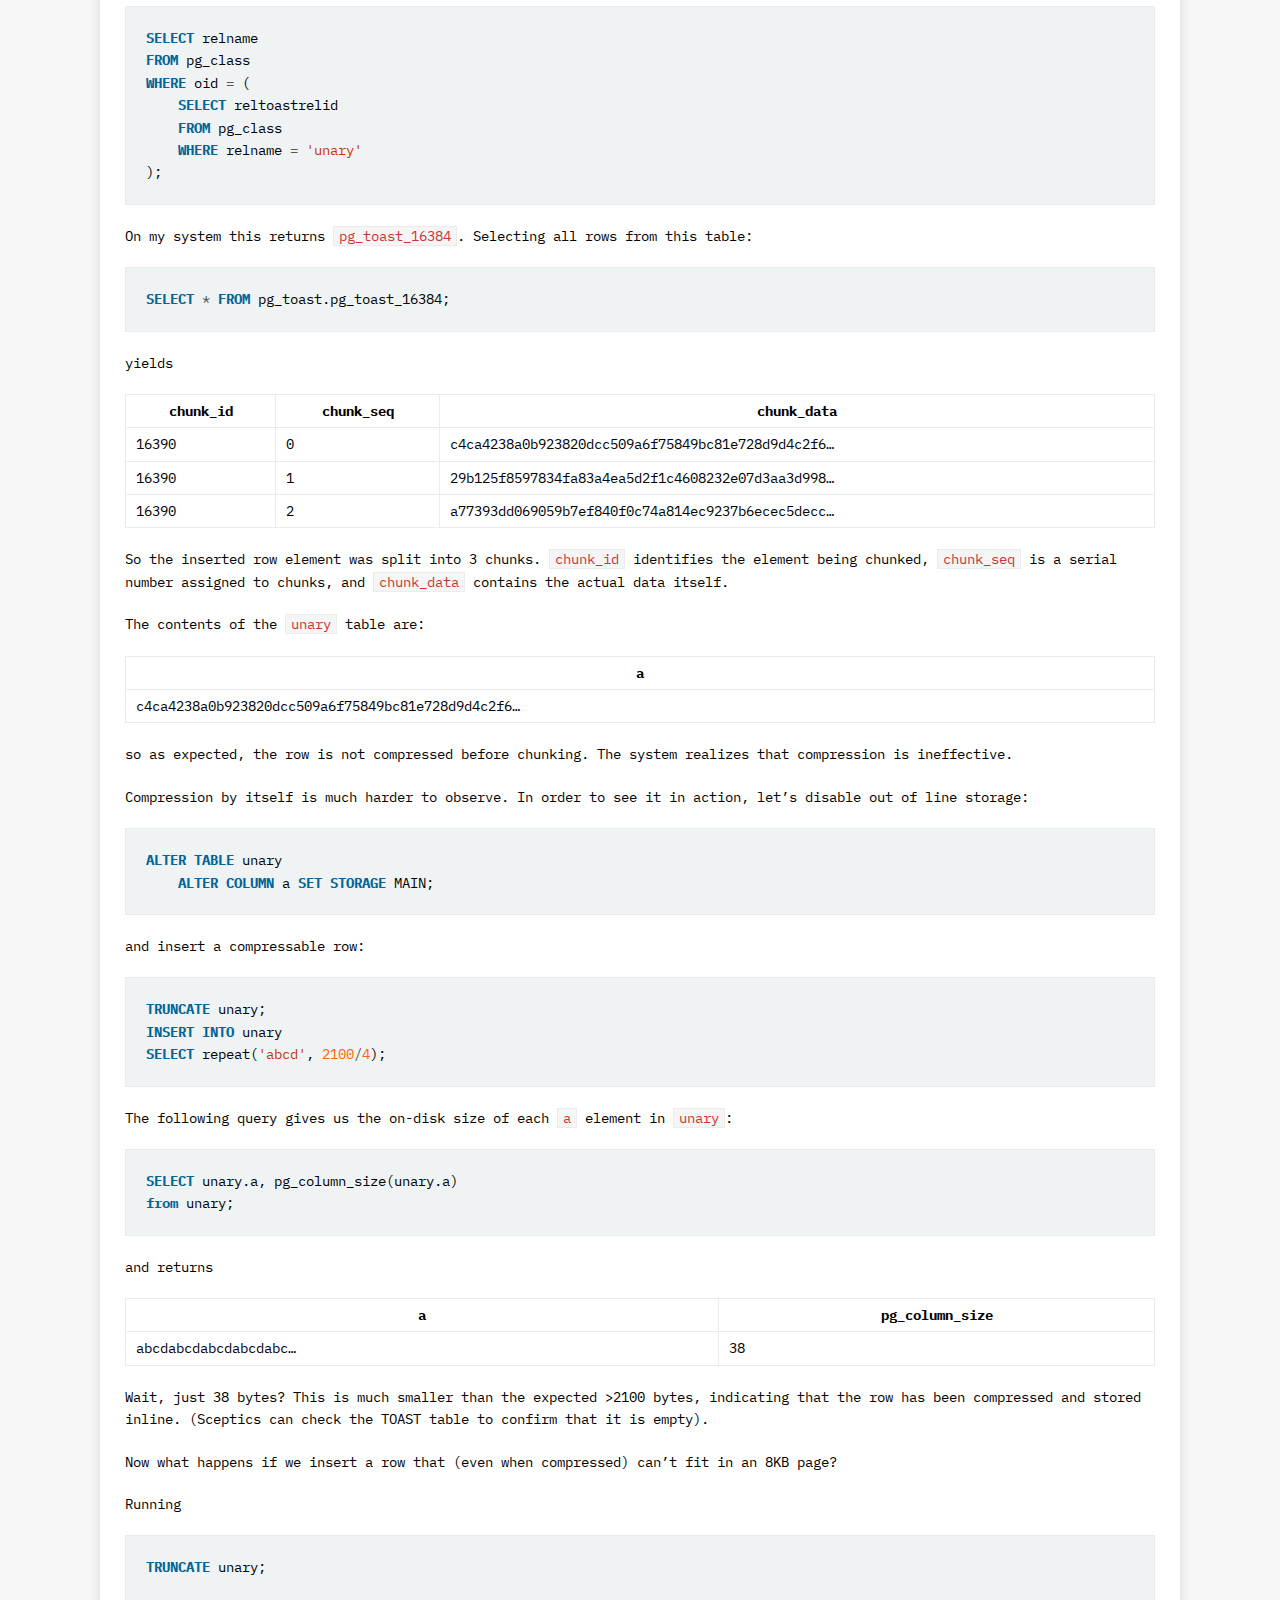
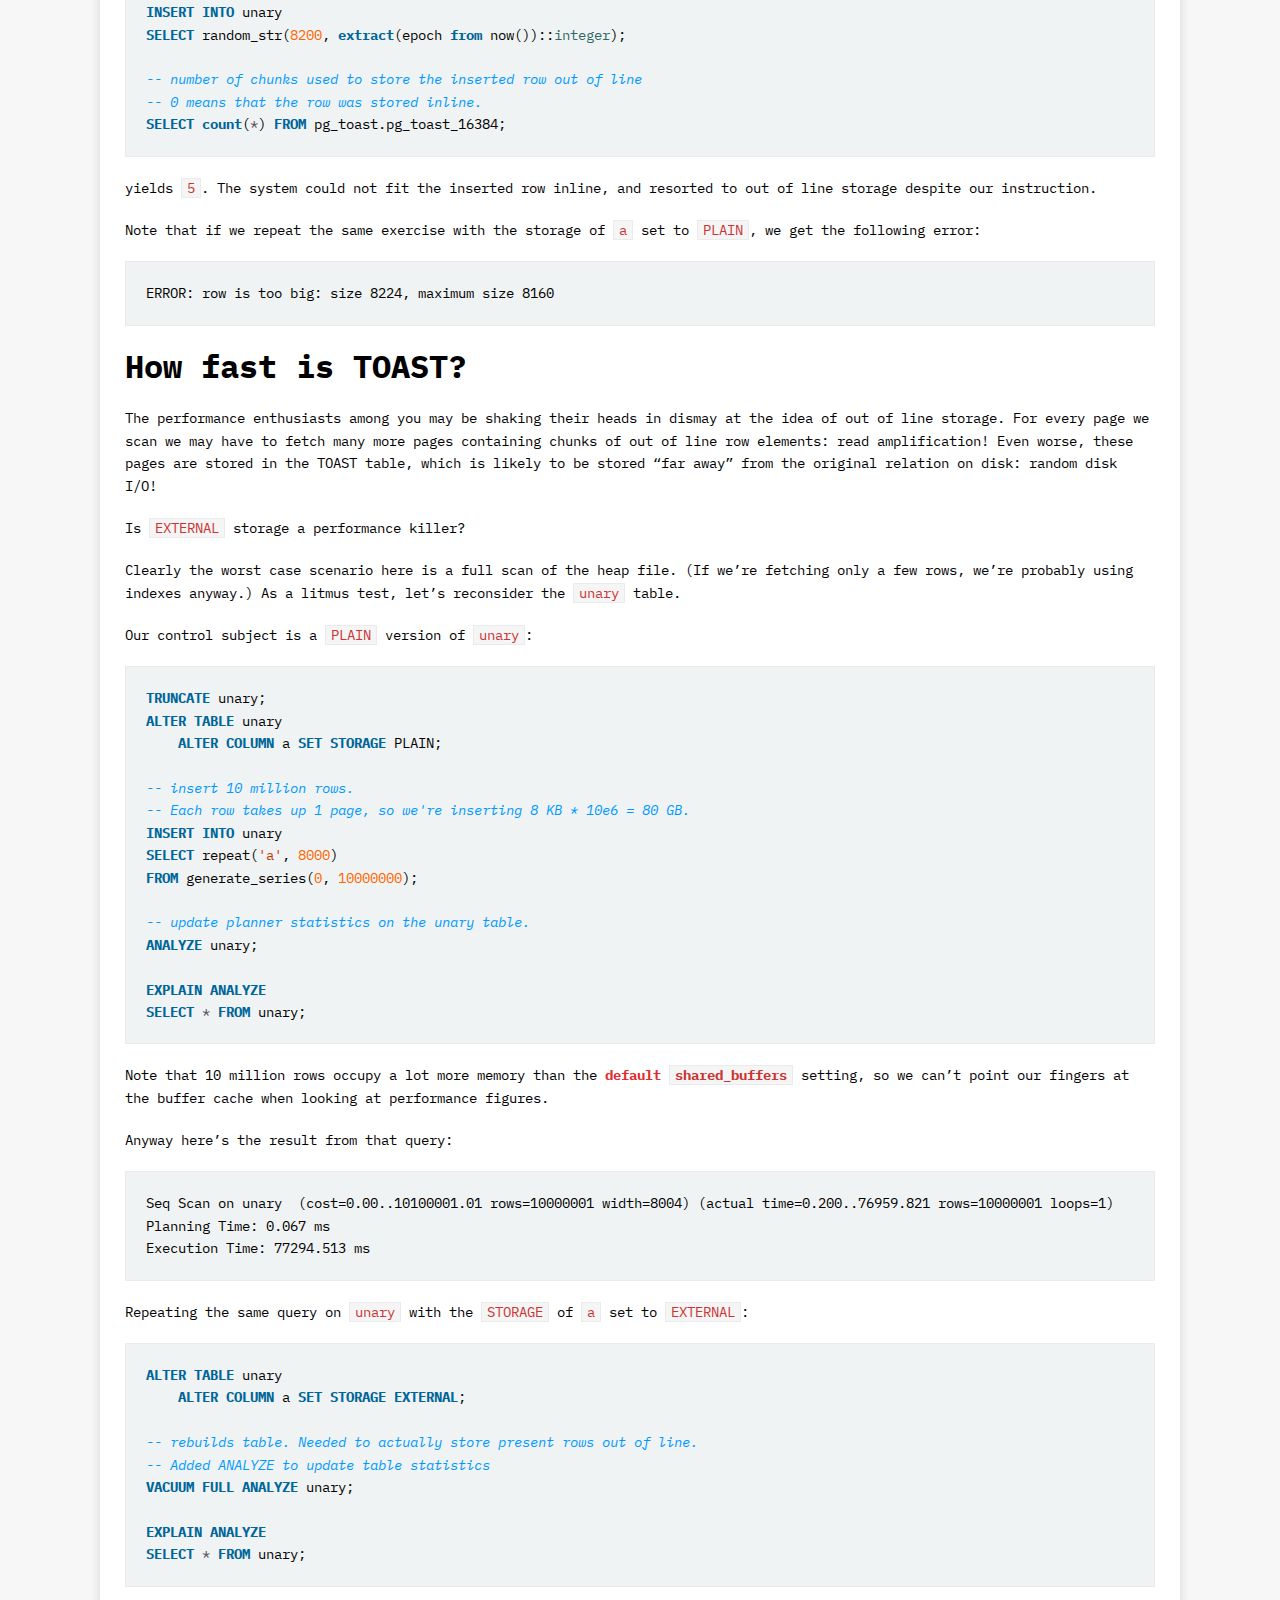
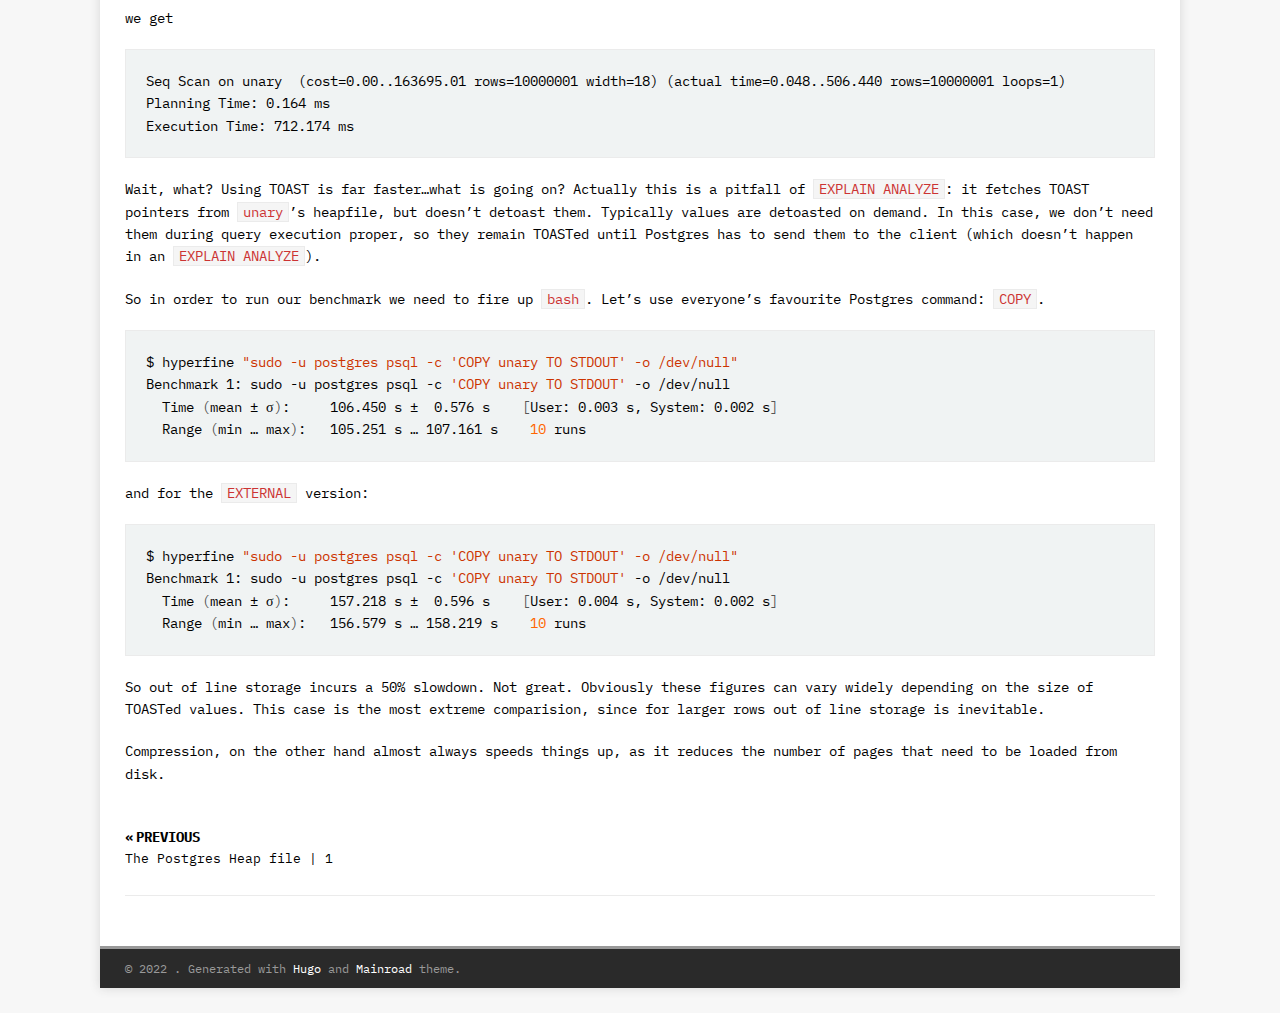
<file: posts/postgres_heapfile2/index.html>
<!doctype html><html class=no-js lang=en><head><meta charset=utf-8><meta name=viewport content="width=device-width,initial-scale=1"><meta http-equiv=x-ua-compatible content="IE=edge"><title>The Postgres Heap file | 2 TOASTing -</title><script>(function(e,t){e[t]=e[t].replace("no-js","js")})(document.documentElement,"className")</script><meta name=description content><meta property="og:title" content="The Postgres Heap file | 2 TOASTing"><meta property="og:description" content="Postgres uses a technique called TOAST (The Oversized-Attribute Storage Technique) to deal with tuples that can&rsquo;t fit in a page. Essentially TOASTing allows individual elements in a tuple to be compressed and/or stored &ldquo;out of line&rdquo; in another table called the relation&rsquo;s TOAST table. The process of compressing or storing out of line is called TOASTing, while the reverse is called de-TOASTing (duh).
Only variable length data types can be TOASTed."><meta property="og:type" content="article"><meta property="og:url" content="/posts/postgres_heapfile2/"><meta property="article:section" content="posts"><meta property="article:published_time" content="2022-10-23T11:44:25+02:00"><meta property="article:modified_time" content="2022-10-23T11:44:25+02:00"><link rel=preconnect href=https://fonts.gstatic.com crossorigin><link rel=dns-prefetch href=//fonts.googleapis.com><link rel=dns-prefetch href=//fonts.gstatic.com><link rel=stylesheet href="https://fonts.googleapis.com/css?family=IBM%20Plex%20Mono&display=swap"><link rel=stylesheet href=/css/style.css><link rel="shortcut icon" href=/favicon.ico></head><body class=body><div class="container container--outer"><header class=header><div class="container header__container"><div class=divider></div></div></header><div class="wrapper flex"><div class=primary><main class=main role=main><article class=post><header class=post__header><h1 class=post__title>The Postgres Heap file | 2 TOASTing</h1><div class="post__meta meta"><div class="meta__item-datetime meta__item"><svg class="meta__icon icon icon-time" width="16" height="14" viewBox="0 0 30 28"><path d="M15 0C7 0 1 6 1 14s6 14 14 14 14-6 14-14S23 0 15 0zm0 25C9 25 4 20 4 14S9 3 15 3s11 5 11 11-5 11-11 11zm1-18h-2v8.4l6.8 4.4L22 18l-6-3.8V7z"/></svg><time class=meta__text datetime=2022-10-23T11:44:25+02:00>October 23, 2022</time></div></div></header><div class="content post__content clearfix"><p>Postgres uses a technique called <a href=https://www.postgresql.org/docs/14/storage-TOAST.html>TOAST</a> (The Oversized-Attribute Storage Technique) to deal with tuples that can&rsquo;t fit in a page. Essentially TOASTing allows individual elements in a tuple to be compressed and/or stored &ldquo;out of line&rdquo; in another table called the relation&rsquo;s TOAST table. The process of compressing or storing out of line is called TOASTing, while the reverse is called de-TOASTing (duh).</p><p>Only variable length data types can be TOASTed. After all, why compress an integer that is always 4 bytes in size? Variable length data type are stored in pedestrian fashion: with an integer containing the byte length (including the bytes for the length itself), followed by payload bytes. The TOAST system uses up two bits of the length (higher order on big endian, lower order on little endian) to denote the state of the element (whether it has been compressed, stored out of line, etc.)</p><p>A TOASTable tuple element can be in one of 4 states:</p><table><thead><tr><th>TOAST bits</th><th>Name</th><th>Description</th><th>Maximum size (inline)</th></tr></thead><tbody><tr><td>00</td><td>Regular</td><td>Uncompressed, inline storage with 4-byte length.</td><td>~8000 bytes, due to page size.</td></tr><tr><td>1(0/1)</td><td>Short form</td><td>Unaligned, uncompressed, inline storage with 7-bit length.</td><td>127 bytes, due to 7-bit length.</td></tr><tr><td>10(000000)</td><td>Out of line</td><td>Out of line storage.</td><td>N/A</td></tr><tr><td>01</td><td>Inline compressed</td><td>Compressed, inline storage with 4-byte length</td><td>~8000 bytes, due to page size.</td></tr></tbody></table><p>Elements stored in short form are not aligned to 4-byte boundaries. The length consists of the remaining 7 bits in the byte containing TOAST bits.</p><p>When the byte containing the TOAST bits is <code>10000000</code>, the inline datum is not a short form element, but instead a TOAST pointer to the actual data, which is stored out of line in TOAST tables. This does not clash with short form format, since a self-inclusive length can never be 0.</p><p>The next few bytes after the first byte contain the type and size of the TOAST pointer, followed by the pointer itself. Out of line values may be compressed. Compression information is stored in the TOAST pointer.</p><h1 id=making-the-most-out-of-plain-toast>Making the most out of plain TOAST</h1><p>Postgres uses two configuration parameters to trigger the TOAST system: <code>TOAST_TUPLE_THRESHOLD</code>, which (annoyingly) is a compile-time constant set to 2KB by default, and <code>TOAST_TUPLE_TARGET</code>.</p><p>The TOAST system is triggered when a row being inserted into the heap file has size larger than <code>TOAST_TUPLE_THRESHOLD</code>. At this point the system tries to shrink the row to a size smaller than <code>TOAST_TUPLE_TARGET</code> by compressing TOASTable columns. If this fails, the columns are stored out of line in a TOAST table.</p><p><code>TOAST_TUPLE_TARGET</code> is 2KB by default, but can be set during table creation or using an <code>ALTER TABLE</code> statement:</p><div class=highlight><pre tabindex=0 style=background-color:#f0f3f3;-moz-tab-size:4;-o-tab-size:4;tab-size:4><code class=language-sql data-lang=sql><span style=display:flex><span><span style=color:#069;font-weight:700>CREATE</span><span style=color:#bbb> </span><span style=color:#069;font-weight:700>TABLE</span><span style=color:#bbb> </span>unary<span style=color:#bbb> </span>(<span style=color:#bbb>
</span></span></span><span style=display:flex><span><span style=color:#bbb>    </span>a<span style=color:#bbb> </span><span style=color:#366>INT</span><span style=color:#bbb> </span><span style=color:#069;font-weight:700>PRIMARY</span><span style=color:#bbb> </span><span style=color:#069;font-weight:700>KEY</span><span style=color:#bbb>
</span></span></span><span style=display:flex><span><span style=color:#bbb>    
</span></span></span><span style=display:flex><span><span style=color:#bbb></span><span style=color:#09f;font-style:italic>-- set TOAST tuple target
</span></span></span><span style=display:flex><span><span style=color:#09f;font-style:italic>-- typically valid values are in the range [128, 8160] bytes
</span></span></span><span style=display:flex><span><span style=color:#09f;font-style:italic></span>)<span style=color:#bbb> </span><span style=color:#069;font-weight:700>WITH</span><span style=color:#bbb> </span>(toast_tuple_target<span style=color:#bbb> </span><span style=color:#555>=</span><span style=color:#bbb> </span><span style=color:#f60>4080</span>);<span style=color:#bbb>
</span></span></span></code></pre></div><div class=highlight><pre tabindex=0 style=background-color:#f0f3f3;-moz-tab-size:4;-o-tab-size:4;tab-size:4><code class=language-sql data-lang=sql><span style=display:flex><span><span style=color:#09f;font-style:italic>-- Rows present in unary table are not affected immediately,
</span></span></span><span style=display:flex><span><span style=color:#09f;font-style:italic>--      instead we have to rewrite the table (e.g. with VACUUM FULL).
</span></span></span><span style=display:flex><span><span style=color:#09f;font-style:italic></span><span style=color:#069;font-weight:700>ALTER</span><span style=color:#bbb> </span><span style=color:#069;font-weight:700>TABLE</span><span style=color:#bbb> </span>unary<span style=color:#bbb>
</span></span></span><span style=display:flex><span><span style=color:#bbb>    </span><span style=color:#069;font-weight:700>SET</span><span style=color:#bbb> </span>(toast_tuple_target<span style=color:#bbb> </span><span style=color:#555>=</span><span style=color:#bbb> </span><span style=color:#f60>4080</span>);<span style=color:#bbb>
</span></span></span></code></pre></div><p>Postgres also offers more fine-grained control:</p><div class=highlight><pre tabindex=0 style=background-color:#f0f3f3;-moz-tab-size:4;-o-tab-size:4;tab-size:4><code class=language-sql data-lang=sql><span style=display:flex><span><span style=color:#069;font-weight:700>CREATE</span><span style=color:#bbb> </span><span style=color:#069;font-weight:700>TABLE</span><span style=color:#bbb> </span>t<span style=color:#bbb> </span>(a<span style=color:#bbb> </span><span style=color:#366>VARCHAR</span>,<span style=color:#bbb> </span>b<span style=color:#bbb> </span><span style=color:#366>INT</span>[],<span style=color:#bbb> </span><span style=color:#069;font-weight:700>c</span><span style=color:#bbb> </span>BYTEA,<span style=color:#bbb> </span>d<span style=color:#bbb> </span>JSONB);<span style=color:#bbb>
</span></span></span><span style=display:flex><span><span style=color:#bbb>
</span></span></span><span style=display:flex><span><span style=color:#bbb></span><span style=color:#09f;font-style:italic>------ Per-column TOAST configuration
</span></span></span><span style=display:flex><span><span style=color:#09f;font-style:italic></span><span style=color:#bbb>
</span></span></span><span style=display:flex><span><span style=color:#bbb></span><span style=color:#09f;font-style:italic>-- Disable compression, out of line storage and short form storage.
</span></span></span><span style=display:flex><span><span style=color:#09f;font-style:italic></span><span style=color:#069;font-weight:700>ALTER</span><span style=color:#bbb> </span><span style=color:#069;font-weight:700>TABLE</span><span style=color:#bbb> </span>t<span style=color:#bbb>
</span></span></span><span style=display:flex><span><span style=color:#bbb>    </span><span style=color:#069;font-weight:700>ALTER</span><span style=color:#bbb> </span><span style=color:#069;font-weight:700>COLUMN</span><span style=color:#bbb> </span>a<span style=color:#bbb> </span><span style=color:#069;font-weight:700>SET</span><span style=color:#bbb> </span><span style=color:#069;font-weight:700>STORAGE</span><span style=color:#bbb> </span>PLAIN;<span style=color:#bbb>
</span></span></span><span style=display:flex><span><span style=color:#bbb>
</span></span></span><span style=display:flex><span><span style=color:#bbb></span><span style=color:#09f;font-style:italic>-- Allow compression and out of line storage.
</span></span></span><span style=display:flex><span><span style=color:#09f;font-style:italic>-- Typically this is the default.
</span></span></span><span style=display:flex><span><span style=color:#09f;font-style:italic></span><span style=color:#069;font-weight:700>ALTER</span><span style=color:#bbb> </span><span style=color:#069;font-weight:700>TABLE</span><span style=color:#bbb> </span>t<span style=color:#bbb>
</span></span></span><span style=display:flex><span><span style=color:#bbb>    </span><span style=color:#069;font-weight:700>ALTER</span><span style=color:#bbb> </span><span style=color:#069;font-weight:700>COLUMN</span><span style=color:#bbb> </span>b<span style=color:#bbb> </span><span style=color:#069;font-weight:700>SET</span><span style=color:#bbb> </span><span style=color:#069;font-weight:700>STORAGE</span><span style=color:#bbb> </span>EXTENDED;<span style=color:#bbb>
</span></span></span><span style=display:flex><span><span style=color:#bbb>
</span></span></span><span style=display:flex><span><span style=color:#bbb></span><span style=color:#09f;font-style:italic>-- Allow out of line storage, but not compression.
</span></span></span><span style=display:flex><span><span style=color:#09f;font-style:italic></span><span style=color:#069;font-weight:700>ALTER</span><span style=color:#bbb> </span><span style=color:#069;font-weight:700>TABLE</span><span style=color:#bbb> </span>t<span style=color:#bbb>
</span></span></span><span style=display:flex><span><span style=color:#bbb>    </span><span style=color:#069;font-weight:700>ALTER</span><span style=color:#bbb> </span><span style=color:#069;font-weight:700>COLUMN</span><span style=color:#bbb> </span><span style=color:#069;font-weight:700>c</span><span style=color:#bbb> </span><span style=color:#069;font-weight:700>SET</span><span style=color:#bbb> </span><span style=color:#069;font-weight:700>STORAGE</span><span style=color:#bbb> </span><span style=color:#069;font-weight:700>EXTERNAL</span>;<span style=color:#bbb>
</span></span></span><span style=display:flex><span><span style=color:#bbb>
</span></span></span><span style=display:flex><span><span style=color:#bbb></span><span style=color:#09f;font-style:italic>-- Allow compression, but not out of line storage.
</span></span></span><span style=display:flex><span><span style=color:#09f;font-style:italic></span><span style=color:#069;font-weight:700>ALTER</span><span style=color:#bbb> </span><span style=color:#069;font-weight:700>TABLE</span><span style=color:#bbb> </span>t<span style=color:#bbb>
</span></span></span><span style=display:flex><span><span style=color:#bbb>    </span><span style=color:#069;font-weight:700>ALTER</span><span style=color:#bbb> </span><span style=color:#069;font-weight:700>COLUMN</span><span style=color:#bbb> </span>d<span style=color:#bbb> </span><span style=color:#069;font-weight:700>SET</span><span style=color:#bbb> </span><span style=color:#069;font-weight:700>STORAGE</span><span style=color:#bbb> </span>MAIN;<span style=color:#bbb>
</span></span></span></code></pre></div><p>What happens if we disable out of line storage for some column, but the row (even after compression) does not fit in a page? In this case the system ignores our bad advice, and stores the column element out of line anyway.</p><p>Postgres allows us to choose the compression algorithm it uses. There&rsquo;s a connection parameter called <a href=https://www.postgresql.org/docs/current/runtime-config-client.html#GUC-DEFAULT-TOAST-COMPRESSION>default_toast_compression</a> that is consulted when a client inserts TOASTable elements. This can also be overridden for specific columns in the <code>CREATE TABLE</code> statement:</p><div class=highlight><pre tabindex=0 style=background-color:#f0f3f3;-moz-tab-size:4;-o-tab-size:4;tab-size:4><code class=language-sql data-lang=sql><span style=display:flex><span><span style=color:#069;font-weight:700>CREATE</span><span style=color:#bbb> </span><span style=color:#069;font-weight:700>TABLE</span><span style=color:#bbb> </span>unary<span style=color:#bbb> </span>(<span style=color:#bbb>
</span></span></span><span style=display:flex><span><span style=color:#bbb>    </span>a<span style=color:#bbb> </span><span style=color:#366>VARCHAR</span><span style=color:#bbb> </span>COMPRESSION<span style=color:#bbb> </span>lz4<span style=color:#bbb>
</span></span></span><span style=display:flex><span><span style=color:#bbb></span>);<span style=color:#bbb>
</span></span></span></code></pre></div><p>or by running an <code>ALTER TABLE</code>:</p><div class=highlight><pre tabindex=0 style=background-color:#f0f3f3;-moz-tab-size:4;-o-tab-size:4;tab-size:4><code class=language-sql data-lang=sql><span style=display:flex><span><span style=color:#069;font-weight:700>ALTER</span><span style=color:#bbb> </span><span style=color:#069;font-weight:700>TABLE</span><span style=color:#bbb> </span>unary<span style=color:#bbb>
</span></span></span><span style=display:flex><span><span style=color:#bbb>    </span><span style=color:#069;font-weight:700>ALTER</span><span style=color:#bbb> </span><span style=color:#069;font-weight:700>COLUMN</span><span style=color:#bbb> </span>a<span style=color:#bbb> </span><span style=color:#069;font-weight:700>SET</span><span style=color:#bbb> </span>COMPRESSION<span style=color:#bbb> </span>pglz;<span style=color:#bbb>
</span></span></span></code></pre></div><p>The compression algorithm that was used to compress a particular element can be found using the <a href=https://www.postgresql.org/docs/current/functions-admin.html#FUNCTIONS-ADMIN-DBOBJECT><code>pg_column_compression</code></a> function.</p><p>The two algorithms supported by default are <code>pglz</code> and <code>lz4</code> (since Postgres 14).</p><p>It&rsquo;s worth noting that since Postgres compresses each element separately, the space savings tend to be lower than columnar databases which compress entire columns.</p><p>Let&rsquo;s see an example of TOAST in practice. As our subject we&rsquo;ll use this simple table:</p><div class=highlight><pre tabindex=0 style=background-color:#f0f3f3;-moz-tab-size:4;-o-tab-size:4;tab-size:4><code class=language-sql data-lang=sql><span style=display:flex><span><span style=color:#069;font-weight:700>CREATE</span><span style=color:#bbb> </span><span style=color:#069;font-weight:700>TABLE</span><span style=color:#bbb> </span>unary(a<span style=color:#bbb> </span><span style=color:#366>VARCHAR</span>);<span style=color:#bbb>
</span></span></span></code></pre></div><p>In order to see out of line storage at work, we need a function that generates uncompressable strings:</p><div class=highlight><pre tabindex=0 style=background-color:#f0f3f3;-moz-tab-size:4;-o-tab-size:4;tab-size:4><code class=language-sql data-lang=sql><span style=display:flex><span><span style=color:#069;font-weight:700>CREATE</span><span style=color:#bbb> </span><span style=color:#069;font-weight:700>OR</span><span style=color:#bbb> </span><span style=color:#069;font-weight:700>REPLACE</span><span style=color:#bbb> </span><span style=color:#069;font-weight:700>FUNCTION</span><span style=color:#bbb> </span>random_str(len<span style=color:#bbb> </span><span style=color:#366>INT</span>,<span style=color:#bbb> </span>seed<span style=color:#bbb> </span><span style=color:#366>INT</span>)<span style=color:#bbb>
</span></span></span><span style=display:flex><span><span style=color:#bbb>    </span><span style=color:#069;font-weight:700>RETURNS</span><span style=color:#bbb> </span><span style=color:#366>VARCHAR</span><span style=color:#bbb>
</span></span></span><span style=display:flex><span><span style=color:#bbb>    </span><span style=color:#069;font-weight:700>AS</span><span style=color:#bbb>
</span></span></span><span style=display:flex><span><span style=color:#bbb></span><span style=color:#a00;background-color:#faa>$$</span><span style=color:#bbb>
</span></span></span><span style=display:flex><span><span style=color:#bbb>    </span><span style=color:#069;font-weight:700>SELECT</span><span style=color:#bbb> </span>string_agg(md5((seed<span style=color:#555>+</span>i)::<span style=color:#366>VARCHAR</span>),<span style=color:#bbb> </span><span style=color:#c30>&#39;&#39;</span>)<span style=color:#bbb>
</span></span></span><span style=display:flex><span><span style=color:#bbb>    </span><span style=color:#069;font-weight:700>FROM</span><span style=color:#bbb> </span>generate_series(<span style=color:#f60>1</span>,<span style=color:#bbb> </span>len<span style=color:#555>/</span><span style=color:#069;font-weight:700>octet_length</span>(md5(seed::<span style=color:#366>VARCHAR</span>)))<span style=color:#bbb> </span><span style=color:#069;font-weight:700>AS</span><span style=color:#bbb> </span>i<span style=color:#bbb>
</span></span></span><span style=display:flex><span><span style=color:#bbb></span><span style=color:#a00;background-color:#faa>$$</span><span style=color:#bbb> </span><span style=color:#069;font-weight:700>LANGUAGE</span><span style=color:#bbb> </span><span style=color:#c30>&#39;sql&#39;</span>;<span style=color:#bbb>
</span></span></span></code></pre></div><p>Let&rsquo;s populate the table with one row:</p><div class=highlight><pre tabindex=0 style=background-color:#f0f3f3;-moz-tab-size:4;-o-tab-size:4;tab-size:4><code class=language-sql data-lang=sql><span style=display:flex><span><span style=color:#069;font-weight:700>INSERT</span><span style=color:#bbb> </span><span style=color:#069;font-weight:700>INTO</span><span style=color:#bbb> </span>unary<span style=color:#bbb>
</span></span></span><span style=display:flex><span><span style=color:#bbb></span><span style=color:#069;font-weight:700>SELECT</span><span style=color:#bbb> </span>random_str(<span style=color:#f60>5000</span>,<span style=color:#bbb> </span><span style=color:#069;font-weight:700>extract</span>(epoch<span style=color:#bbb> </span><span style=color:#069;font-weight:700>FROM</span><span style=color:#bbb> </span>now())::<span style=color:#366>INTEGER</span>);<span style=color:#bbb>
</span></span></span></code></pre></div><p>Each character in a <code>VARCHAR</code> <a href="https://www.postgresql.org/docs/current/multibyte.html#:~:text=The%20character%20set%20support%20in,8,%20and%20Mule%20internal%20code.">takes up at least one byte</a>, making this row significantly larger than <code>TOAST_TUPLE_THRESHOLD</code>.</p><p>Since the row element can&rsquo;t be compressed effectively, its data is stored out of line in the table&rsquo;s <strong>TOAST table</strong>, in the <code>pg_toast</code> schema. The following query gives us the TOAST table&rsquo;s name:</p><div class=highlight><pre tabindex=0 style=background-color:#f0f3f3;-moz-tab-size:4;-o-tab-size:4;tab-size:4><code class=language-sql data-lang=sql><span style=display:flex><span><span style=color:#069;font-weight:700>SELECT</span><span style=color:#bbb> </span>relname<span style=color:#bbb>
</span></span></span><span style=display:flex><span><span style=color:#bbb></span><span style=color:#069;font-weight:700>FROM</span><span style=color:#bbb> </span>pg_class<span style=color:#bbb>
</span></span></span><span style=display:flex><span><span style=color:#bbb></span><span style=color:#069;font-weight:700>WHERE</span><span style=color:#bbb> </span>oid<span style=color:#bbb> </span><span style=color:#555>=</span><span style=color:#bbb> </span>(<span style=color:#bbb>
</span></span></span><span style=display:flex><span><span style=color:#bbb>    </span><span style=color:#069;font-weight:700>SELECT</span><span style=color:#bbb> </span>reltoastrelid<span style=color:#bbb>
</span></span></span><span style=display:flex><span><span style=color:#bbb>    </span><span style=color:#069;font-weight:700>FROM</span><span style=color:#bbb> </span>pg_class<span style=color:#bbb>
</span></span></span><span style=display:flex><span><span style=color:#bbb>    </span><span style=color:#069;font-weight:700>WHERE</span><span style=color:#bbb> </span>relname<span style=color:#bbb> </span><span style=color:#555>=</span><span style=color:#bbb> </span><span style=color:#c30>&#39;unary&#39;</span><span style=color:#bbb>
</span></span></span><span style=display:flex><span><span style=color:#bbb></span>);<span style=color:#bbb>
</span></span></span></code></pre></div><p>On my system this returns <code>pg_toast_16384</code>. Selecting all rows from this table:</p><div class=highlight><pre tabindex=0 style=background-color:#f0f3f3;-moz-tab-size:4;-o-tab-size:4;tab-size:4><code class=language-sql data-lang=sql><span style=display:flex><span><span style=color:#069;font-weight:700>SELECT</span><span style=color:#bbb> </span><span style=color:#555>*</span><span style=color:#bbb> </span><span style=color:#069;font-weight:700>FROM</span><span style=color:#bbb> </span>pg_toast.pg_toast_16384;<span style=color:#bbb>
</span></span></span></code></pre></div><p>yields</p><table><thead><tr><th>chunk_id</th><th>chunk_seq</th><th>chunk_data</th></tr></thead><tbody><tr><td>16390</td><td>0</td><td>c4ca4238a0b923820dcc509a6f75849bc81e728d9d4c2f6&mldr;</td></tr><tr><td>16390</td><td>1</td><td>29b125f8597834fa83a4ea5d2f1c4608232e07d3aa3d998&mldr;</td></tr><tr><td>16390</td><td>2</td><td>a77393dd069059b7ef840f0c74a814ec9237b6ecec5decc&mldr;</td></tr></tbody></table><p>So the inserted row element was split into 3 chunks. <code>chunk_id</code> identifies the element being chunked, <code>chunk_seq</code> is a serial number assigned to chunks, and <code>chunk_data</code> contains the actual data itself.</p><p>The contents of the <code>unary</code> table are:</p><table><thead><tr><th>a</th></tr></thead><tbody><tr><td>c4ca4238a0b923820dcc509a6f75849bc81e728d9d4c2f6&mldr;</td></tr></tbody></table><p>so as expected, the row is not compressed before chunking. The system realizes that compression is ineffective.</p><p>Compression by itself is much harder to observe. In order to see it in action, let&rsquo;s disable out of line storage:</p><div class=highlight><pre tabindex=0 style=background-color:#f0f3f3;-moz-tab-size:4;-o-tab-size:4;tab-size:4><code class=language-sql data-lang=sql><span style=display:flex><span><span style=color:#069;font-weight:700>ALTER</span><span style=color:#bbb> </span><span style=color:#069;font-weight:700>TABLE</span><span style=color:#bbb> </span>unary<span style=color:#bbb>
</span></span></span><span style=display:flex><span><span style=color:#bbb>    </span><span style=color:#069;font-weight:700>ALTER</span><span style=color:#bbb> </span><span style=color:#069;font-weight:700>COLUMN</span><span style=color:#bbb> </span>a<span style=color:#bbb> </span><span style=color:#069;font-weight:700>SET</span><span style=color:#bbb> </span><span style=color:#069;font-weight:700>STORAGE</span><span style=color:#bbb> </span>MAIN;<span style=color:#bbb>
</span></span></span></code></pre></div><p>and insert a compressable row:</p><div class=highlight><pre tabindex=0 style=background-color:#f0f3f3;-moz-tab-size:4;-o-tab-size:4;tab-size:4><code class=language-sql data-lang=sql><span style=display:flex><span><span style=color:#069;font-weight:700>TRUNCATE</span><span style=color:#bbb> </span>unary;<span style=color:#bbb>
</span></span></span><span style=display:flex><span><span style=color:#bbb></span><span style=color:#069;font-weight:700>INSERT</span><span style=color:#bbb> </span><span style=color:#069;font-weight:700>INTO</span><span style=color:#bbb> </span>unary<span style=color:#bbb>
</span></span></span><span style=display:flex><span><span style=color:#bbb></span><span style=color:#069;font-weight:700>SELECT</span><span style=color:#bbb> </span>repeat(<span style=color:#c30>&#39;abcd&#39;</span>,<span style=color:#bbb> </span><span style=color:#f60>2100</span><span style=color:#555>/</span><span style=color:#f60>4</span>);<span style=color:#bbb>
</span></span></span></code></pre></div><p>The following query gives us the on-disk size of each <code>a</code> element in <code>unary</code>:</p><div class=highlight><pre tabindex=0 style=background-color:#f0f3f3;-moz-tab-size:4;-o-tab-size:4;tab-size:4><code class=language-sql data-lang=sql><span style=display:flex><span><span style=color:#069;font-weight:700>SELECT</span><span style=color:#bbb> </span>unary.a,<span style=color:#bbb> </span>pg_column_size(unary.a)<span style=color:#bbb>
</span></span></span><span style=display:flex><span><span style=color:#bbb></span><span style=color:#069;font-weight:700>from</span><span style=color:#bbb> </span>unary;<span style=color:#bbb>
</span></span></span></code></pre></div><p>and returns</p><table><thead><tr><th>a</th><th>pg_column_size</th></tr></thead><tbody><tr><td>abcdabcdabcdabcdabc&mldr;</td><td>38</td></tr></tbody></table><p>Wait, just 38 bytes? This is much smaller than the expected >2100 bytes, indicating that the row has been compressed and stored inline. (Sceptics can check the TOAST table to confirm that it is empty).</p><p>Now what happens if we insert a row that (even when compressed) can&rsquo;t fit in an 8KB page?</p><p>Running</p><div class=highlight><pre tabindex=0 style=background-color:#f0f3f3;-moz-tab-size:4;-o-tab-size:4;tab-size:4><code class=language-sql data-lang=sql><span style=display:flex><span><span style=color:#069;font-weight:700>TRUNCATE</span><span style=color:#bbb> </span>unary;<span style=color:#bbb>
</span></span></span><span style=display:flex><span><span style=color:#bbb>
</span></span></span><span style=display:flex><span><span style=color:#bbb></span><span style=color:#069;font-weight:700>INSERT</span><span style=color:#bbb> </span><span style=color:#069;font-weight:700>INTO</span><span style=color:#bbb> </span>unary<span style=color:#bbb>
</span></span></span><span style=display:flex><span><span style=color:#bbb></span><span style=color:#069;font-weight:700>SELECT</span><span style=color:#bbb> </span>random_str(<span style=color:#f60>8200</span>,<span style=color:#bbb> </span><span style=color:#069;font-weight:700>extract</span>(epoch<span style=color:#bbb> </span><span style=color:#069;font-weight:700>from</span><span style=color:#bbb> </span>now())::<span style=color:#366>integer</span>);<span style=color:#bbb>
</span></span></span><span style=display:flex><span><span style=color:#bbb>
</span></span></span><span style=display:flex><span><span style=color:#bbb></span><span style=color:#09f;font-style:italic>-- number of chunks used to store the inserted row out of line
</span></span></span><span style=display:flex><span><span style=color:#09f;font-style:italic>-- 0 means that the row was stored inline.
</span></span></span><span style=display:flex><span><span style=color:#09f;font-style:italic></span><span style=color:#069;font-weight:700>SELECT</span><span style=color:#bbb> </span><span style=color:#069;font-weight:700>count</span>(<span style=color:#555>*</span>)<span style=color:#bbb> </span><span style=color:#069;font-weight:700>FROM</span><span style=color:#bbb> </span>pg_toast.pg_toast_16384;<span style=color:#bbb>
</span></span></span></code></pre></div><p>yields <code>5</code>. The system could not fit the inserted row inline, and resorted to out of line storage despite our instruction.</p><p>Note that if we repeat the same exercise with the storage of <code>a</code> set to <code>PLAIN</code>, we get the following error:</p><div class=highlight><pre tabindex=0 style=background-color:#f0f3f3;-moz-tab-size:4;-o-tab-size:4;tab-size:4><code class=language-txt data-lang=txt><span style=display:flex><span>ERROR: row is too big: size 8224, maximum size 8160
</span></span></code></pre></div><h1 id=how-fast-is-toast>How fast is TOAST?</h1><p>The performance enthusiasts among you may be shaking their heads in dismay at the idea of out of line storage. For every page we scan we may have to fetch many more pages containing chunks of out of line row elements: read amplification! Even worse, these pages are stored in the TOAST table, which is likely to be stored &ldquo;far away&rdquo; from the original relation on disk: random disk I/O!</p><p>Is <code>EXTERNAL</code> storage a performance killer?</p><p>Clearly the worst case scenario here is a full scan of the heap file. (If we&rsquo;re fetching only a few rows, we&rsquo;re probably using indexes anyway.) As a litmus test, let&rsquo;s reconsider the <code>unary</code> table.</p><p>Our control subject is a <code>PLAIN</code> version of <code>unary</code>:</p><div class=highlight><pre tabindex=0 style=background-color:#f0f3f3;-moz-tab-size:4;-o-tab-size:4;tab-size:4><code class=language-sql data-lang=sql><span style=display:flex><span><span style=color:#069;font-weight:700>TRUNCATE</span><span style=color:#bbb> </span>unary;<span style=color:#bbb>
</span></span></span><span style=display:flex><span><span style=color:#bbb></span><span style=color:#069;font-weight:700>ALTER</span><span style=color:#bbb> </span><span style=color:#069;font-weight:700>TABLE</span><span style=color:#bbb> </span>unary<span style=color:#bbb>
</span></span></span><span style=display:flex><span><span style=color:#bbb>    </span><span style=color:#069;font-weight:700>ALTER</span><span style=color:#bbb> </span><span style=color:#069;font-weight:700>COLUMN</span><span style=color:#bbb> </span>a<span style=color:#bbb> </span><span style=color:#069;font-weight:700>SET</span><span style=color:#bbb> </span><span style=color:#069;font-weight:700>STORAGE</span><span style=color:#bbb> </span>PLAIN;<span style=color:#bbb>
</span></span></span><span style=display:flex><span><span style=color:#bbb>
</span></span></span><span style=display:flex><span><span style=color:#bbb></span><span style=color:#09f;font-style:italic>-- insert 10 million rows.
</span></span></span><span style=display:flex><span><span style=color:#09f;font-style:italic>-- Each row takes up 1 page, so we&#39;re inserting 8 KB * 10e6 = 80 GB.
</span></span></span><span style=display:flex><span><span style=color:#09f;font-style:italic></span><span style=color:#069;font-weight:700>INSERT</span><span style=color:#bbb> </span><span style=color:#069;font-weight:700>INTO</span><span style=color:#bbb> </span>unary<span style=color:#bbb>
</span></span></span><span style=display:flex><span><span style=color:#bbb></span><span style=color:#069;font-weight:700>SELECT</span><span style=color:#bbb> </span>repeat(<span style=color:#c30>&#39;a&#39;</span>,<span style=color:#bbb> </span><span style=color:#f60>8000</span>)<span style=color:#bbb>
</span></span></span><span style=display:flex><span><span style=color:#bbb></span><span style=color:#069;font-weight:700>FROM</span><span style=color:#bbb> </span>generate_series(<span style=color:#f60>0</span>,<span style=color:#bbb> </span><span style=color:#f60>10000000</span>);<span style=color:#bbb>
</span></span></span><span style=display:flex><span><span style=color:#bbb>
</span></span></span><span style=display:flex><span><span style=color:#bbb></span><span style=color:#09f;font-style:italic>-- update planner statistics on the unary table.
</span></span></span><span style=display:flex><span><span style=color:#09f;font-style:italic></span><span style=color:#069;font-weight:700>ANALYZE</span><span style=color:#bbb> </span>unary;<span style=color:#bbb>
</span></span></span><span style=display:flex><span><span style=color:#bbb>
</span></span></span><span style=display:flex><span><span style=color:#bbb></span><span style=color:#069;font-weight:700>EXPLAIN</span><span style=color:#bbb> </span><span style=color:#069;font-weight:700>ANALYZE</span><span style=color:#bbb>
</span></span></span><span style=display:flex><span><span style=color:#bbb></span><span style=color:#069;font-weight:700>SELECT</span><span style=color:#bbb> </span><span style=color:#555>*</span><span style=color:#bbb> </span><span style=color:#069;font-weight:700>FROM</span><span style=color:#bbb> </span>unary;<span style=color:#bbb>
</span></span></span></code></pre></div><p>Note that 10 million rows occupy a lot more memory than the <a href=https://www.postgresql.org/docs/current/runtime-config-resource.html>default <code>shared_buffers</code></a> setting, so we can&rsquo;t point our fingers at the buffer cache when looking at performance figures.</p><p>Anyway here&rsquo;s the result from that query:</p><div class=highlight><pre tabindex=0 style=background-color:#f0f3f3;-moz-tab-size:4;-o-tab-size:4;tab-size:4><code class=language-txt data-lang=txt><span style=display:flex><span>Seq Scan on unary  (cost=0.00..10100001.01 rows=10000001 width=8004) (actual time=0.200..76959.821 rows=10000001 loops=1)
</span></span><span style=display:flex><span>Planning Time: 0.067 ms
</span></span><span style=display:flex><span>Execution Time: 77294.513 ms
</span></span></code></pre></div><p>Repeating the same query on <code>unary</code> with the <code>STORAGE</code> of <code>a</code> set to <code>EXTERNAL</code>:</p><div class=highlight><pre tabindex=0 style=background-color:#f0f3f3;-moz-tab-size:4;-o-tab-size:4;tab-size:4><code class=language-sql data-lang=sql><span style=display:flex><span><span style=color:#069;font-weight:700>ALTER</span><span style=color:#bbb> </span><span style=color:#069;font-weight:700>TABLE</span><span style=color:#bbb> </span>unary<span style=color:#bbb>
</span></span></span><span style=display:flex><span><span style=color:#bbb>    </span><span style=color:#069;font-weight:700>ALTER</span><span style=color:#bbb> </span><span style=color:#069;font-weight:700>COLUMN</span><span style=color:#bbb> </span>a<span style=color:#bbb> </span><span style=color:#069;font-weight:700>SET</span><span style=color:#bbb> </span><span style=color:#069;font-weight:700>STORAGE</span><span style=color:#bbb> </span><span style=color:#069;font-weight:700>EXTERNAL</span>;<span style=color:#bbb>
</span></span></span><span style=display:flex><span><span style=color:#bbb>
</span></span></span><span style=display:flex><span><span style=color:#bbb></span><span style=color:#09f;font-style:italic>-- rebuilds table. Needed to actually store present rows out of line.
</span></span></span><span style=display:flex><span><span style=color:#09f;font-style:italic>-- Added ANALYZE to update table statistics
</span></span></span><span style=display:flex><span><span style=color:#09f;font-style:italic></span><span style=color:#069;font-weight:700>VACUUM</span><span style=color:#bbb> </span><span style=color:#069;font-weight:700>FULL</span><span style=color:#bbb> </span><span style=color:#069;font-weight:700>ANALYZE</span><span style=color:#bbb> </span>unary;<span style=color:#bbb>
</span></span></span><span style=display:flex><span><span style=color:#bbb>
</span></span></span><span style=display:flex><span><span style=color:#bbb></span><span style=color:#069;font-weight:700>EXPLAIN</span><span style=color:#bbb> </span><span style=color:#069;font-weight:700>ANALYZE</span><span style=color:#bbb>
</span></span></span><span style=display:flex><span><span style=color:#bbb></span><span style=color:#069;font-weight:700>SELECT</span><span style=color:#bbb> </span><span style=color:#555>*</span><span style=color:#bbb> </span><span style=color:#069;font-weight:700>FROM</span><span style=color:#bbb> </span>unary;<span style=color:#bbb>
</span></span></span></code></pre></div><p>we get</p><div class=highlight><pre tabindex=0 style=background-color:#f0f3f3;-moz-tab-size:4;-o-tab-size:4;tab-size:4><code class=language-txt data-lang=txt><span style=display:flex><span>Seq Scan on unary  (cost=0.00..163695.01 rows=10000001 width=18) (actual time=0.048..506.440 rows=10000001 loops=1)
</span></span><span style=display:flex><span>Planning Time: 0.164 ms
</span></span><span style=display:flex><span>Execution Time: 712.174 ms
</span></span></code></pre></div><p>Wait, what? Using TOAST is far faster&mldr;what is going on? Actually this is a pitfall of <code>EXPLAIN ANALYZE</code>: it fetches TOAST pointers from <code>unary</code>&rsquo;s heapfile, but doesn&rsquo;t detoast them. Typically values are detoasted on demand. In this case, we don&rsquo;t need them during query execution proper, so they remain TOASTed until Postgres has to send them to the client (which doesn&rsquo;t happen in an <code>EXPLAIN ANALYZE</code>).</p><p>So in order to run our benchmark we need to fire up <code>bash</code>. Let&rsquo;s use everyone&rsquo;s favourite Postgres command: <code>COPY</code>.</p><div class=highlight><pre tabindex=0 style=background-color:#f0f3f3;-moz-tab-size:4;-o-tab-size:4;tab-size:4><code class=language-bash data-lang=bash><span style=display:flex><span>$ hyperfine <span style=color:#c30>&#34;sudo -u postgres psql -c &#39;COPY unary TO STDOUT&#39; -o /dev/null&#34;</span>
</span></span><span style=display:flex><span>Benchmark 1: sudo -u postgres psql -c <span style=color:#c30>&#39;COPY unary TO STDOUT&#39;</span> -o /dev/null
</span></span><span style=display:flex><span>  Time <span style=color:#555>(</span>mean ± σ<span style=color:#555>)</span>:     106.450 s ±  0.576 s    <span style=color:#555>[</span>User: 0.003 s, System: 0.002 s<span style=color:#555>]</span>
</span></span><span style=display:flex><span>  Range <span style=color:#555>(</span>min … max<span style=color:#555>)</span>:   105.251 s … 107.161 s    <span style=color:#f60>10</span> runs
</span></span></code></pre></div><p>and for the <code>EXTERNAL</code> version:</p><div class=highlight><pre tabindex=0 style=background-color:#f0f3f3;-moz-tab-size:4;-o-tab-size:4;tab-size:4><code class=language-bash data-lang=bash><span style=display:flex><span>$ hyperfine <span style=color:#c30>&#34;sudo -u postgres psql -c &#39;COPY unary TO STDOUT&#39; -o /dev/null&#34;</span>
</span></span><span style=display:flex><span>Benchmark 1: sudo -u postgres psql -c <span style=color:#c30>&#39;COPY unary TO STDOUT&#39;</span> -o /dev/null
</span></span><span style=display:flex><span>  Time <span style=color:#555>(</span>mean ± σ<span style=color:#555>)</span>:     157.218 s ±  0.596 s    <span style=color:#555>[</span>User: 0.004 s, System: 0.002 s<span style=color:#555>]</span>
</span></span><span style=display:flex><span>  Range <span style=color:#555>(</span>min … max<span style=color:#555>)</span>:   156.579 s … 158.219 s    <span style=color:#f60>10</span> runs
</span></span></code></pre></div><p>So out of line storage incurs a 50% slowdown. Not great. Obviously these figures can vary widely depending on the size of TOASTed values. This case is the most extreme comparision, since for larger rows out of line storage is inevitable.</p><p>Compression, on the other hand almost always speeds things up, as it reduces the number of pages that need to be loaded from disk.</p></div></article></main><nav class="pager flex"><div class="pager__item pager__item--prev"><a class=pager__link href=/posts/postgres_heapfile/ rel=prev><span class=pager__subtitle>«&#8201;Previous</span><p class=pager__title>The Postgres Heap file | 1</p></a></div></nav></div></div><footer class=footer><div class="container footer__container flex"><div class=footer__copyright>&copy; 2022 .
<span class=footer__copyright-credits>Generated with <a href=https://gohugo.io/ rel="nofollow noopener" target=_blank>Hugo</a> and <a href=https://github.com/Vimux/Mainroad/ rel="nofollow noopener" target=_blank>Mainroad</a> theme.</span></div></div></footer></div><script async defer src=/js/menu.js></script></body></html>
</file>
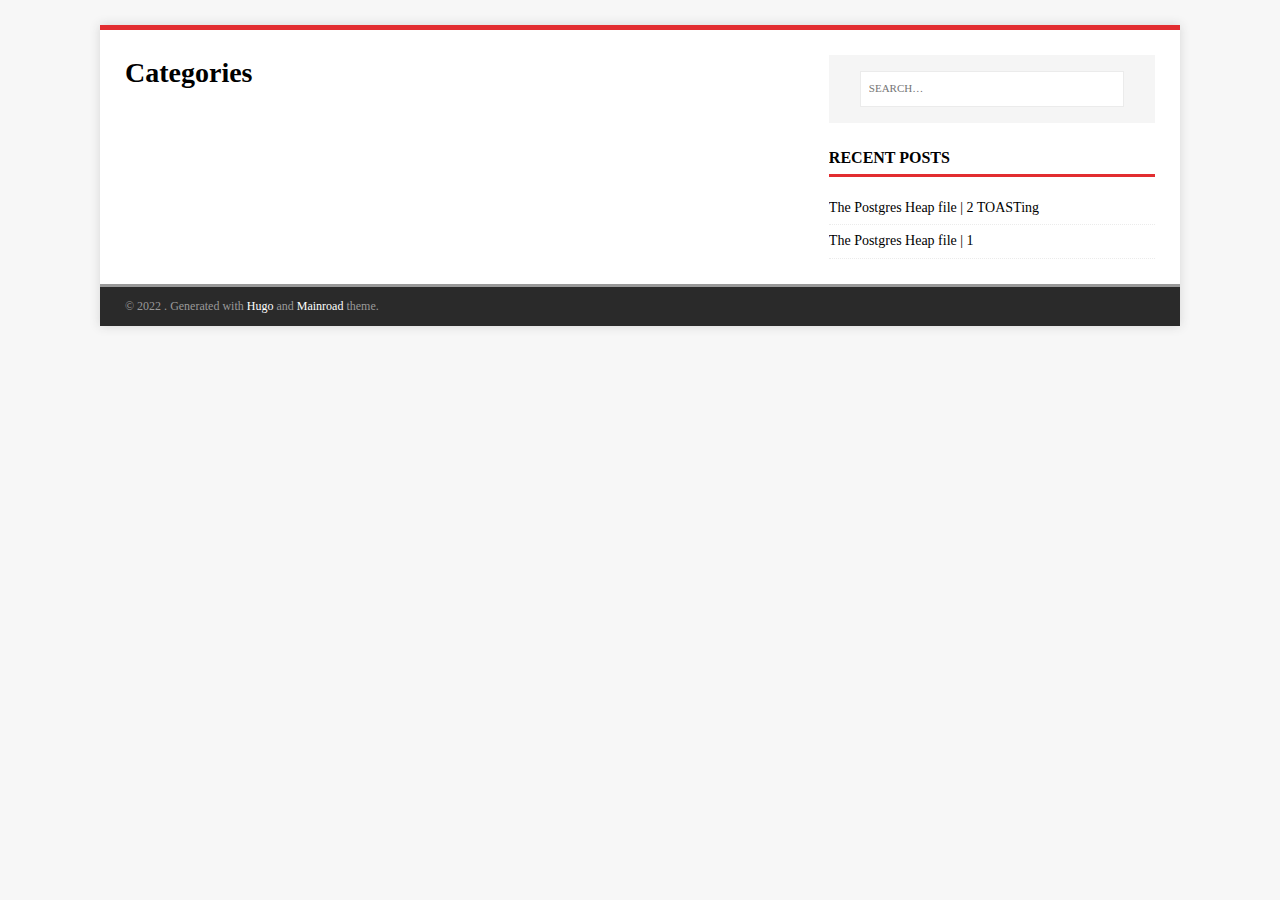
<file: categories/page/1/index.html>
<!doctype html><html lang=en-us><head><title>/categories/</title><link rel=canonical href=/categories/><meta name=robots content="noindex"><meta charset=utf-8><meta http-equiv=refresh content="0; url=/categories/"></head></html>
</file>
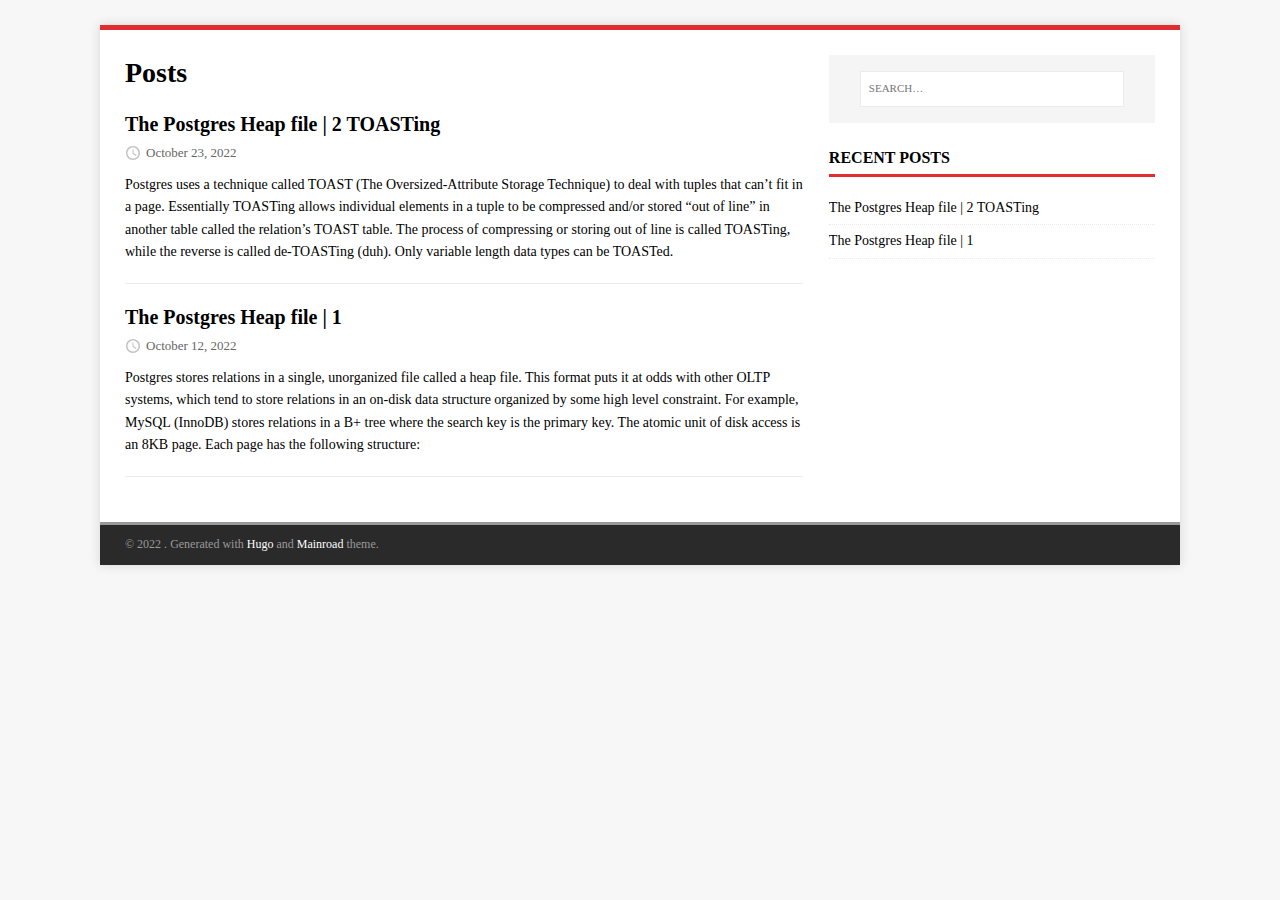
<file: posts/page/1/index.html>
<!doctype html><html lang=en-us><head><title>/posts/</title><link rel=canonical href=/posts/><meta name=robots content="noindex"><meta charset=utf-8><meta http-equiv=refresh content="0; url=/posts/"></head></html>
</file>
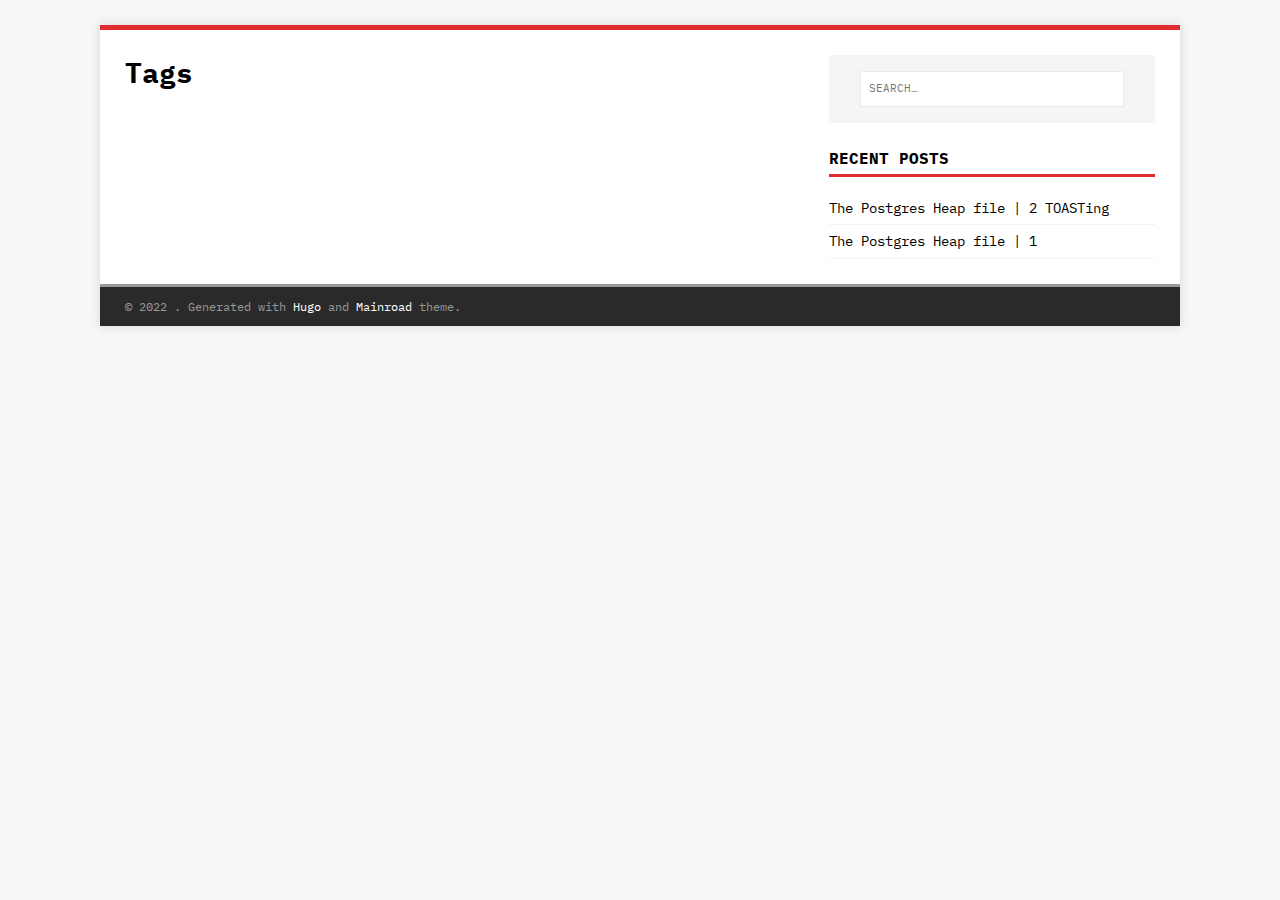
<file: tags/page/1/index.html>
<!doctype html><html lang=en-us><head><title>/tags/</title><link rel=canonical href=/tags/><meta name=robots content="noindex"><meta charset=utf-8><meta http-equiv=refresh content="0; url=/tags/"></head></html>
</file>
